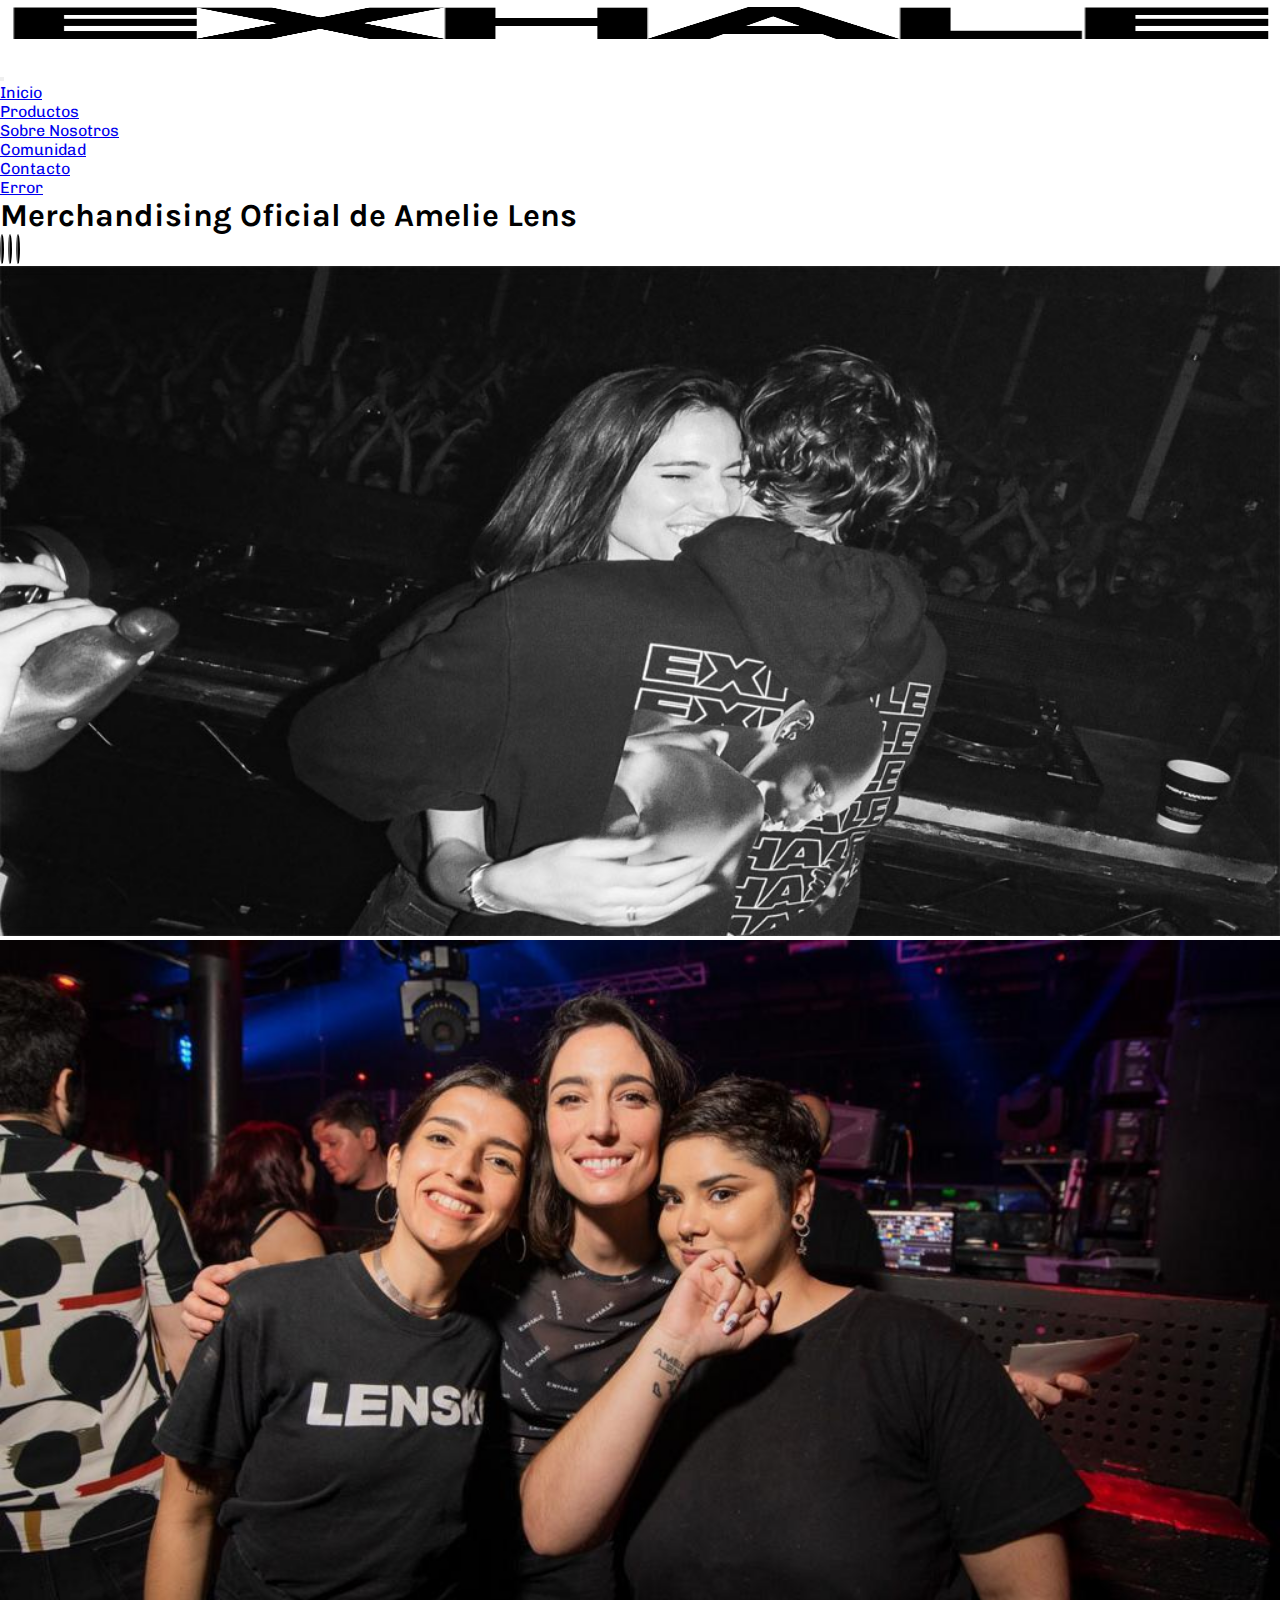
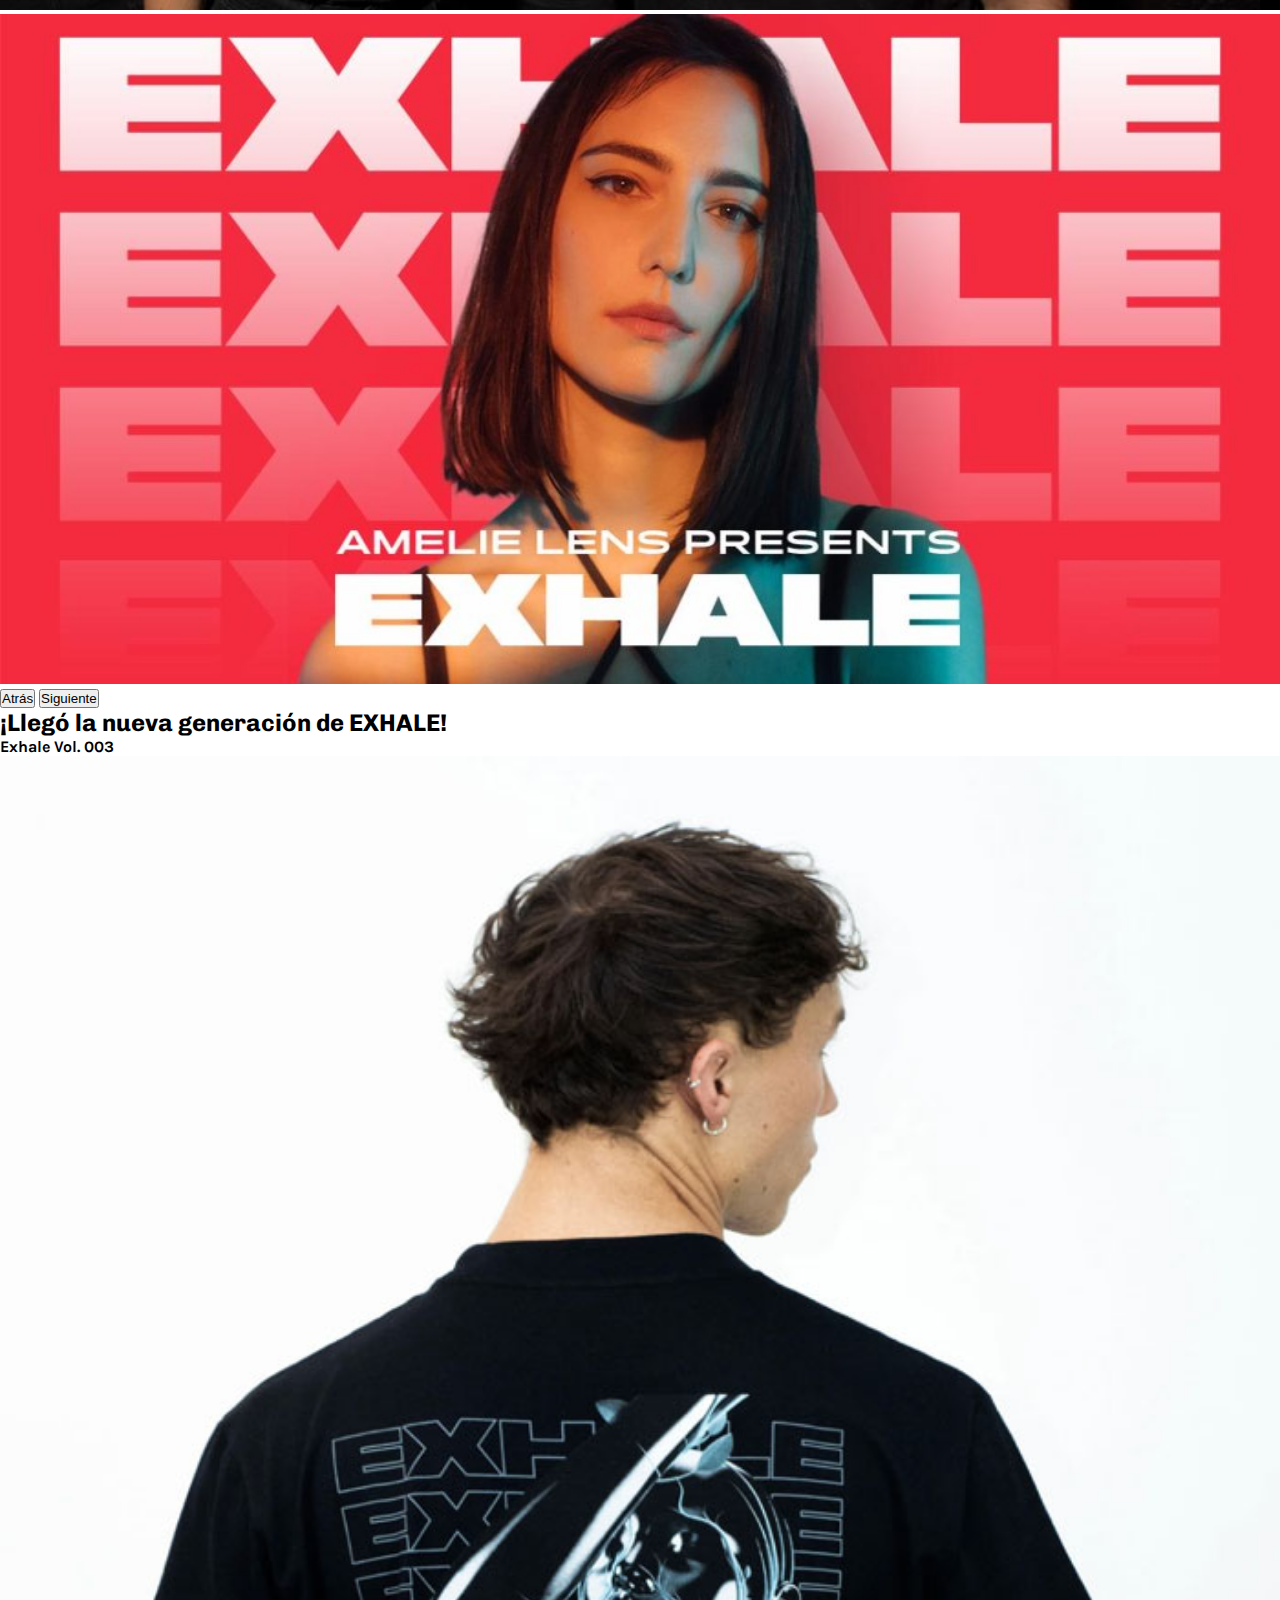
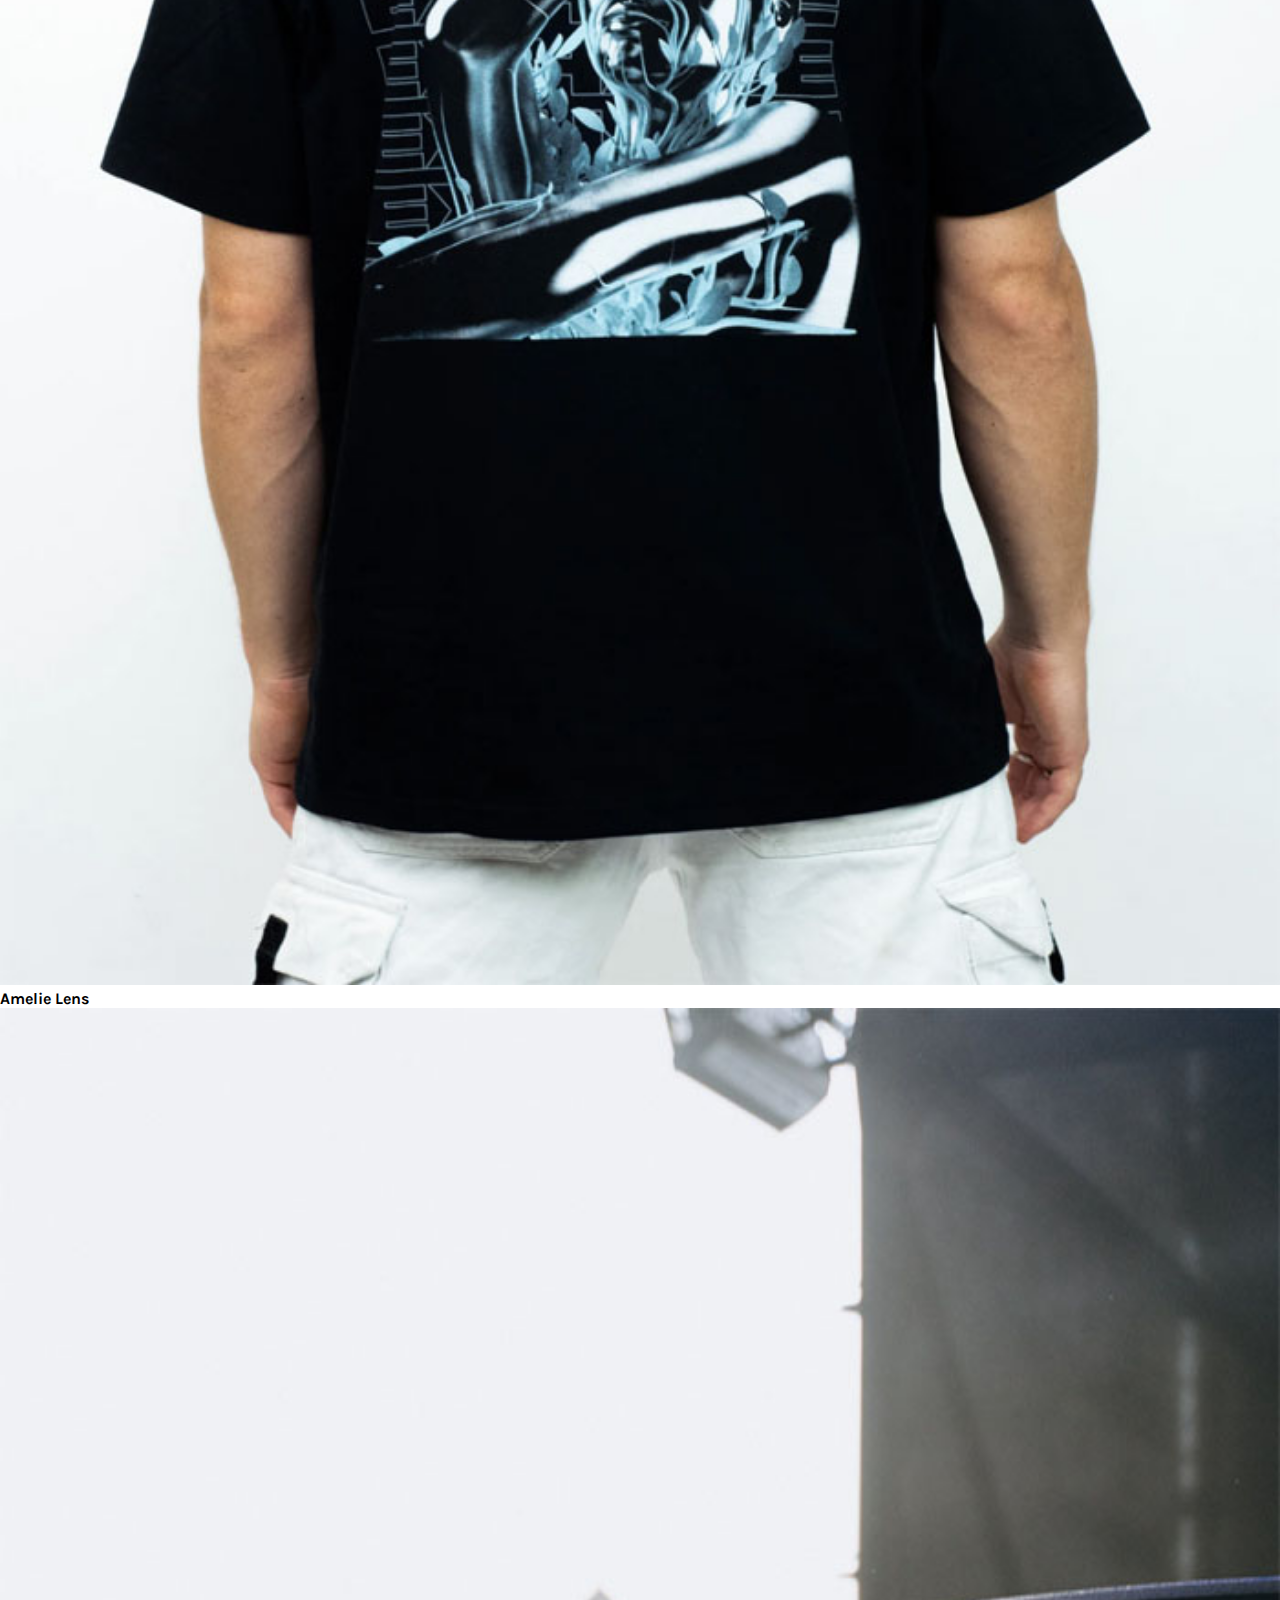
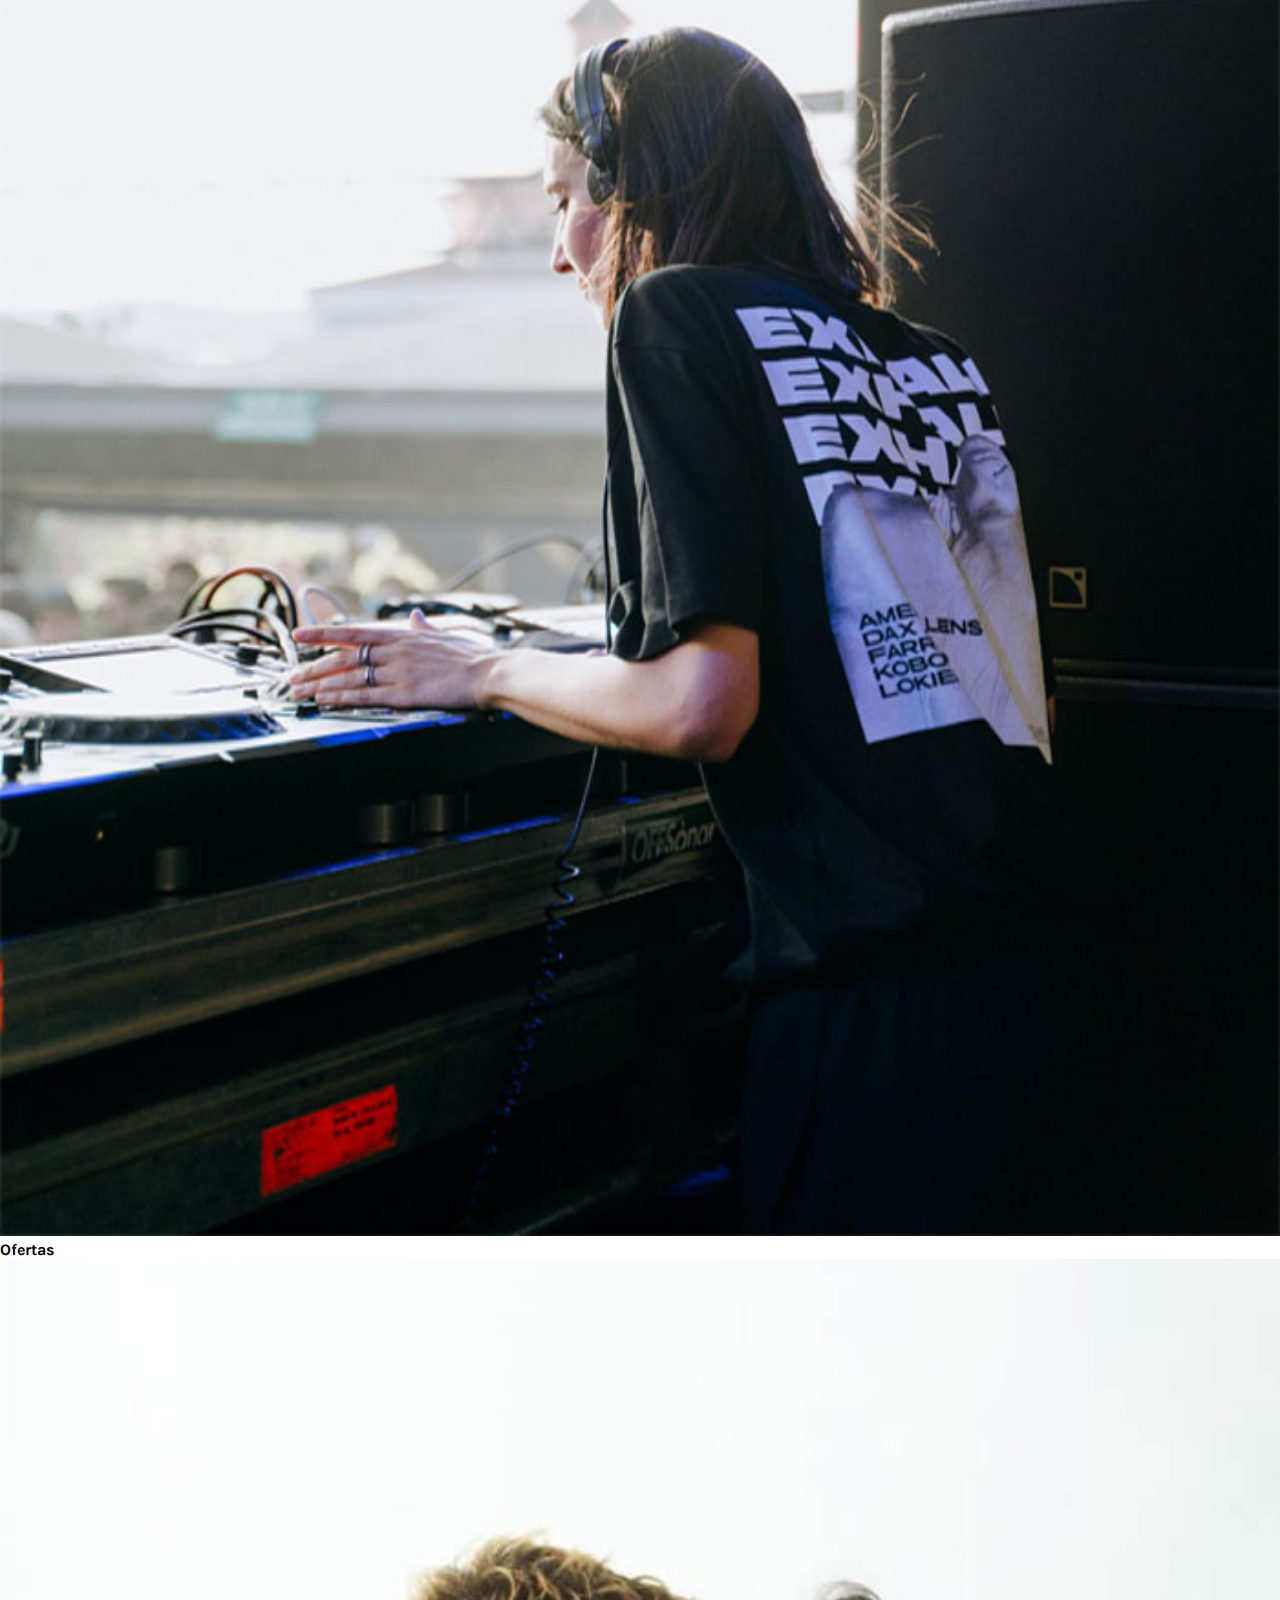
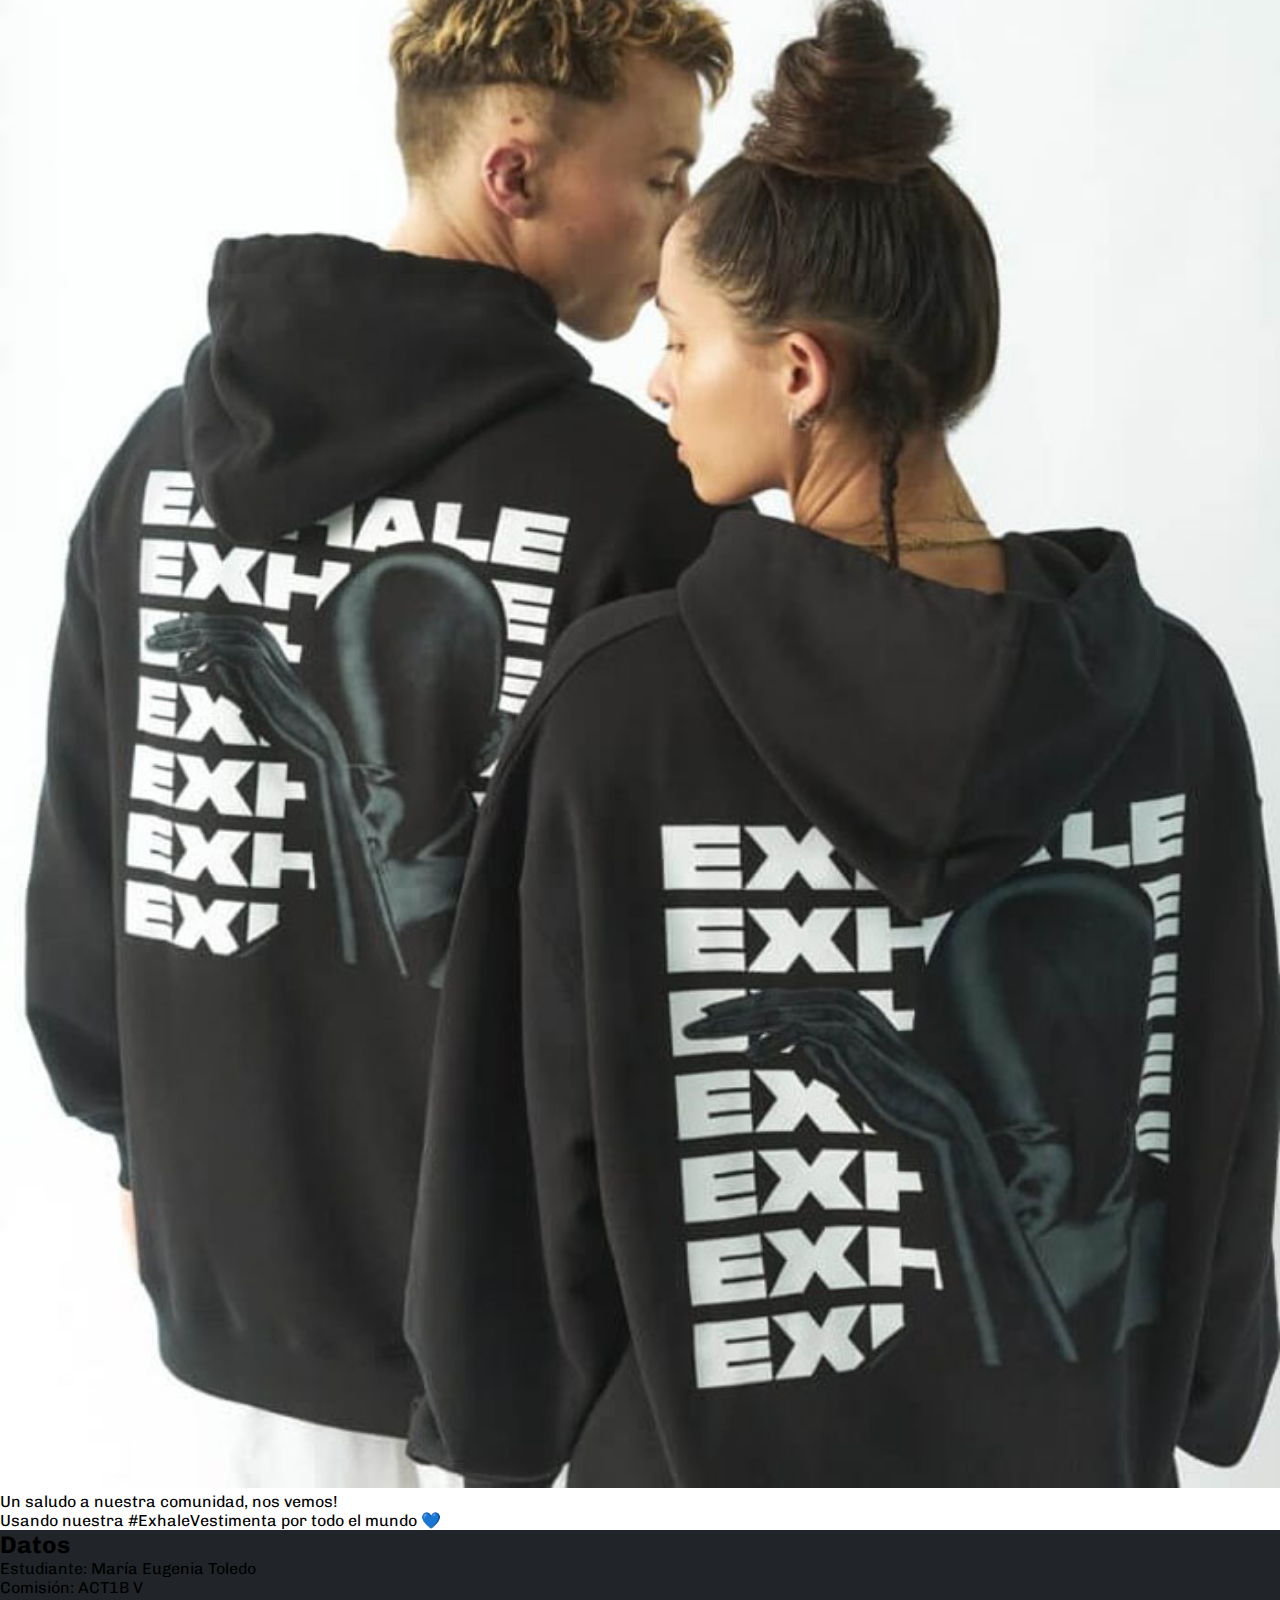
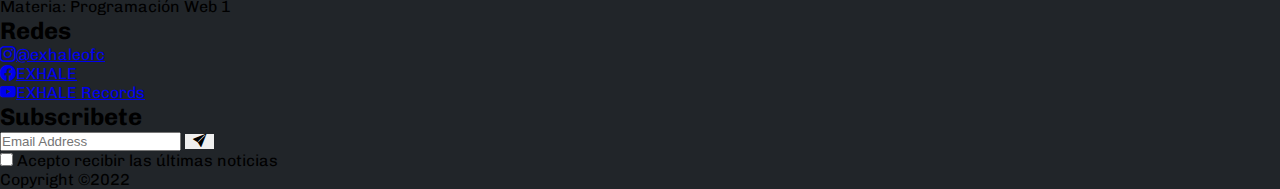
<file: index.html>
<!DOCTYPE html>
<html lang="es">
    <head>
    <meta charset="UTF-8">
    <meta http-equiv="X-UA-Compatible" content="IE=edge">
    <meta name="viewport" content="width=device-width, initial-scale=1.0">
    
    <title>EXHALE</title>
    
    <link href="https://cdn.jsdelivr.net/npm/bootstrap@5.2.0-beta1/dist/css/bootstrap.min.css" rel="stylesheet" integrity="sha384-0evHe/X+R7YkIZDRvuzKMRqM+OrBnVFBL6DOitfPri4tjfHxaWutUpFmBp4vmVor" crossorigin="anonymous">
    <link rel="preconnect" href="https://fonts.googleapis.com">
    <link rel="preconnect" href="https://fonts.gstatic.com" crossorigin>
    <link href="https://fonts.googleapis.com/css2?family=Chivo&family=Karla:wght@700&family=Open+Sans:wght@300&display=swap" rel="stylesheet">
    
    <link href="imagenes/favicon.ico" rel="icon" type="image/x-icon">
    
    
    <link rel="stylesheet" href="https://cdn.jsdelivr.net/npm/bootstrap-icons@1.9.1/font/bootstrap-icons.css">
    <link rel="stylesheet" href="css/estilos.css" type="text/css">
    </head>
    <body>
        
        <nav class="navbar navbar-expand-lg bg-light sticky-top shadow">
            <div class="container-fluid ">
              <a class="navbar-brand" href="#"><img src="imagenes/exhale.png" alt="logo" width="240" height="60"></a>
              <button class="navbar-toggler" type="button" data-bs-toggle="collapse" data-bs-target="#navbarNav" aria-controls="navbarNav" aria-expanded="false" aria-label="Toggle navigation">
                <span class="navbar-toggler-icon "></span>
              </button>
              <div class="collapse navbar-collapse " id="navbarNav">
                <ul class="navbar-nav">
                  <li class="nav-item">
                    <a class="nav-link active" aria-current="page" href="index.html">Inicio</a>
                  </li>
                  <li class="nav-item">
                    <a class="nav-link " href="productos.html">Productos</a>
                  </li>
                  <li class="nav-item">
                    <a class="nav-link " href="sobrenosotros.html">Sobre Nosotros</a>
                  </li>
                  <li class="nav-item">
                    <a class="nav-link " href="comunidad.html">Comunidad</a>
                  </li>
                  <li class="nav-item">
                    <a class="nav-link " href="contacto.html">Contacto</a>
                  </li>
                  <li class="nav-item">
                    <a class="nav-link " href="error404.html">Error</a>
                  </li>
                  
                </ul>
              </div>
            </div>
          </nav>

    <header class="p-2 p-md-3 p-lg-5 bg-dark text-light">
        
      <div class="container">
        <h1 class="text-center p-3">Merchandising Oficial de Amelie Lens</h1>
        <div id="carouselExampleIndicators" class="carousel slide" data-bs-ride="true">
          <div class="carousel-indicators">
            <button type="button" data-bs-target="#carouselExampleIndicators" data-bs-slide-to="0" class="active" aria-current="true" aria-label="Slide 1"></button>
            <button type="button" data-bs-target="#carouselExampleIndicators" data-bs-slide-to="1" aria-label="Slide 2"></button>
            <button type="button" data-bs-target="#carouselExampleIndicators" data-bs-slide-to="2" aria-label="Slide 3"></button>
          </div>
          <div class="carousel-inner">
            <div class="carousel-item active">
              <img src="imagenes/buzo.jpg" class="d-block w-100" alt="buzo exhale" >
            </div>
            <div class="carousel-item ">
              <img src="imagenes/portada.jpeg" class="d-block w-100" alt="exhale festival">
            </div>
            <div class="carousel-item ">
              <img src="imagenes/amelieradio.jpg" class="d-block w-100" alt="radio exhale">
            </div>
            
          </div>
          <button class="carousel-control-prev" type="button" data-bs-target="#carouselExampleIndicators" data-bs-slide="prev">
            <span class="carousel-control-prev-icon" aria-hidden="true"></span>
            <span class="visually-hidden">Atrás</span>
          </button>
          <button class="carousel-control-next" type="button" data-bs-target="#carouselExampleIndicators" data-bs-slide="next">
            <span class="carousel-control-next-icon" aria-hidden="true"></span>
            <span class="visually-hidden">Siguiente</span>
          </button>
        </div>

      </div>

    </header>

    <main>
      <div class="container py-3 py-md-5 d-flex justify-content-center">
        <h2 class="text-center p-3 bg-primary bg-gradient rounded text-light shadow-lg p-3 mb-5 rounded">¡Llegó la nueva generación de EXHALE!</h2>
      </div>
  
  
      <section class="container py-3 py-md-4">
        <div class="container text-center">
          <div class="row">
            <div class="col align-self-start col-12 col-md-6 col-lg-4">
              <h4 class="p-3">Exhale Vol. 003</h4><img src="imagenes/remera1.jpg" class="d-block w-100 shadow p-2 mb-4 bg-secondary bg-gradient rounded" alt="remera exhale">
            </div>
            <div class="col align-self-center col-12 col-md-6 col-lg-4">
              <h4 class="p-3">Amelie Lens</h4><img src="imagenes/amelie1.jpg" class="d-block w-100 shadow p-2 mb-4 bg-secondary bg-gradient rounded" alt="amelie lens">
            </div>
            <div class="col align-self-end col-12 col-md-6 col-lg-4">
              <h4 class="p-3">Ofertas</h4><img src="imagenes/buzo1.jpg" class="d-block w-100  shadow p-2 mb-4 bg-secondary bg-gradient rounded" alt="muestra buzo">
            </div>
          </div>
        </div>

        <div class="container py-3 py-md-4 ">
			<p class="text-center p-3 h3">Un saludo a nuestra comunidad, nos vemos!</p>
            <p class="text-center  h3">Usando nuestra #ExhaleVestimenta por todo el mundo 💙</p>
        </div>

        
      </section>
  
      
    </main>
    <footer class="container-fluid  bg-darktext-center  text-lg-start  mt-xl-5 pt-4 text-light">
		<div class="container p-4">
			<div class="row">
				<div class="col-lg-4 col-md-6 mb-4 mb-lg-0">
			  		<h2 class=" mb-4">Datos</h2>
			  		<ul class="lh-sm">
						<li class="text-light"><span class="fw-bold">Estudiante:</span> María Eugenia Toledo</li>
						<li class="text-light"><span class="fw-bold">Comisión:</span> ACT1B V</li>
						<li class="text-light"><span class="fw-bold">Materia:</span> Programación Web 1</li>
					</ul>
				</div>

				<div class="col-lg-4 col-md-6 mb-4">
			  		<h2 class="mb-4">Redes</h2>
			  		<ul  class="  alig-items-center">
						<li>
							<a href="https://www.instagram.com/exhaleofc" target="_blank" class="text-decoration-none text-light">
							<i class="bi bi-instagram me-2"></i>@exhaleofc</a>
						</li>

						<li >
							<a href="https://www.facebook.com/EXHALEbyamelielens" target="_blank" class="text-decoration-none text-light">
				  			<i class="bi bi-facebook me-2"></i>EXHALE</a>
						</li>
						<li>
							<a href="https://www.youtube.com/c/EXHALEofc" target="_blank" class="text-decoration-none text-light">
				  			<i class="bi bi-youtube me-2"></i>EXHALE Records</a>
						</li>
					</ul>

				</div>
				<div class="col-lg-4 col-md-6">
					<h2>Subscribete</h2>
					<form action="#" method="post">
						<div class="d-flex">
							<input type="email" class="form-control" placeholder="Email Address">
							<button type="submit" class="border-0 rounded-right btn btn-primary">
								<i class="bi bi-send-fill p-2"></i>
								
							</button> 
						</div>
						<div class="mt-2 check">
							<input class="form-check-input" type="checkbox" id="check" >
							<label class="form-check-label text-light d-inline-block " for="check">
								Acepto recibir las últimas noticias
							</label>
						</div>
					</form>
				</div>
		 	</div>
		</div>
		<div class="text-center p-3 border-top border-white">
		  <p class= "text-center text-light  p-1" >Copyright ©2022</p>
		</div>
  </footer>
    
<script src="https://cdn.jsdelivr.net/npm/bootstrap@5.2.0-beta1/dist/js/bootstrap.bundle.min.js" integrity="sha384pprn3073KE6tl6bjs2QrFaJGz5/SUsLqktiwsUTF55Jfv3qYSDhgCecCxMW52nD2" crossorigin="anonymous"></script>
</body>
</html>
</file>
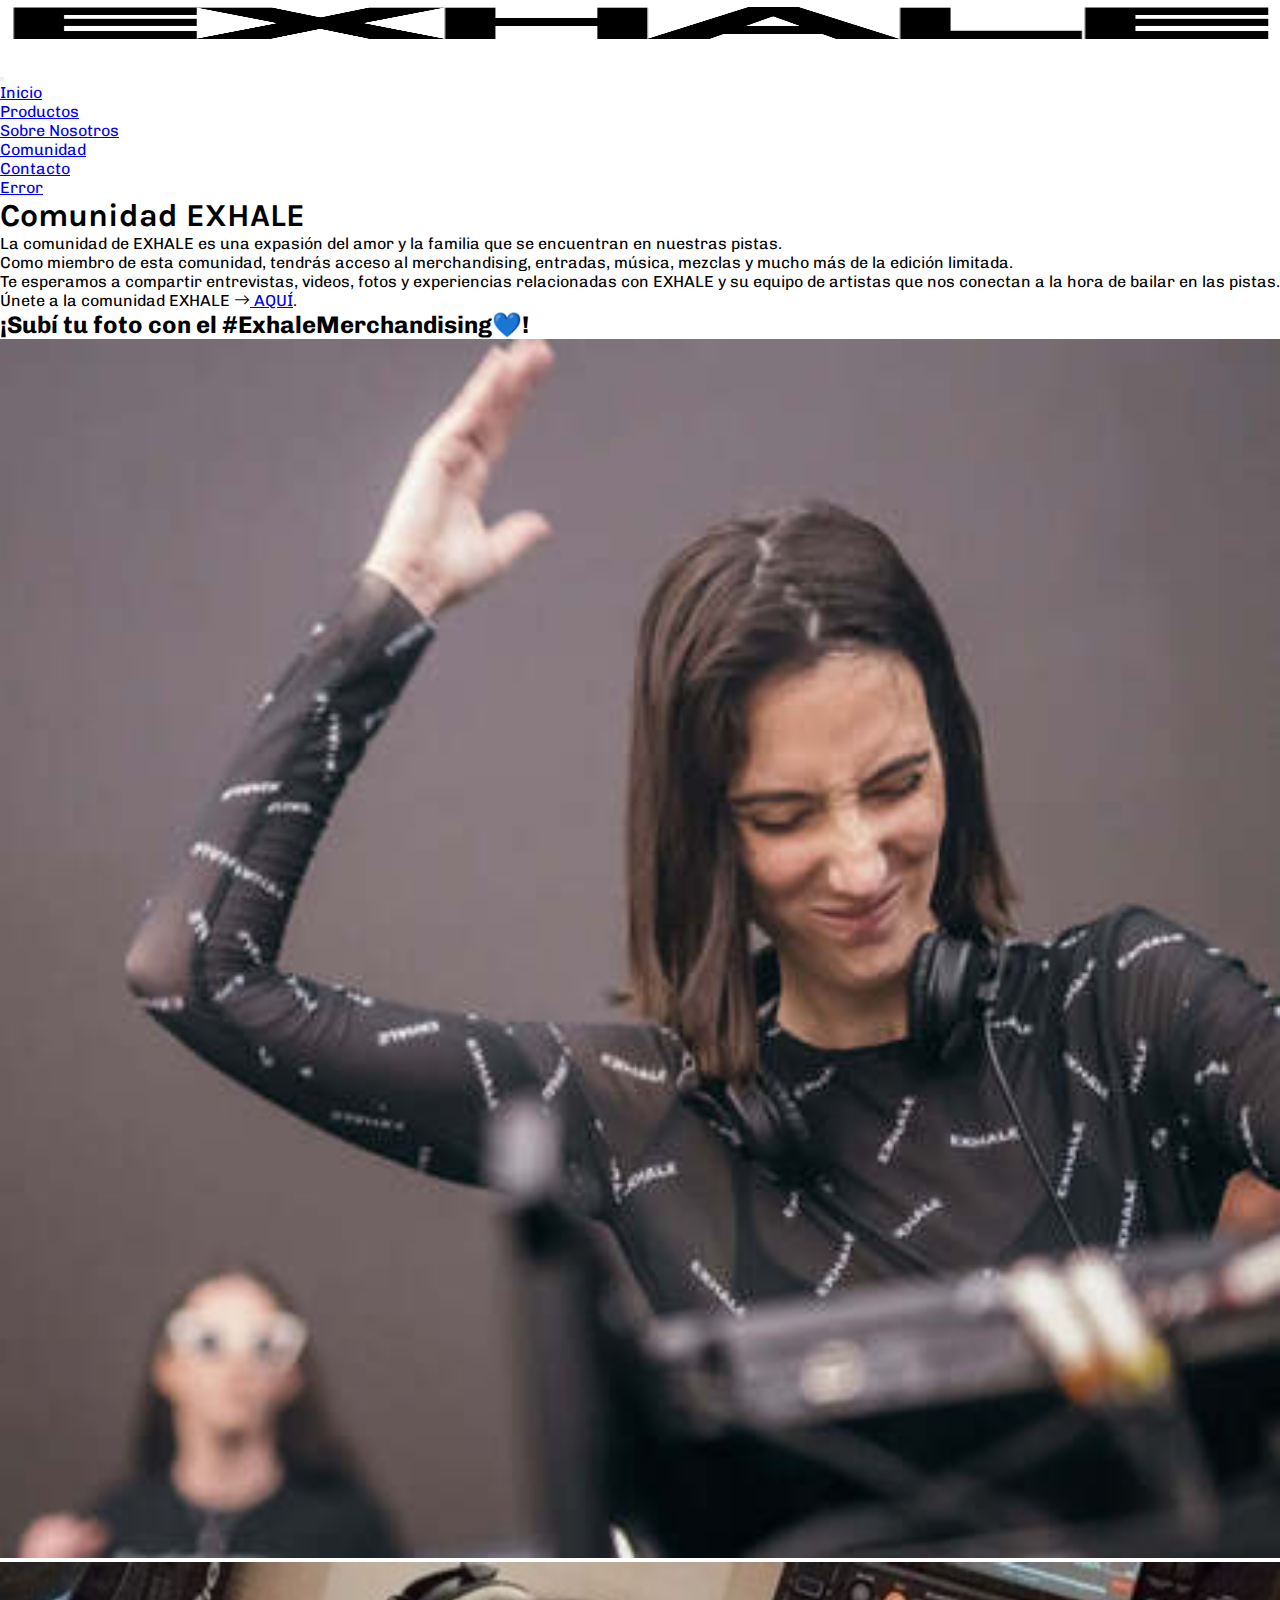
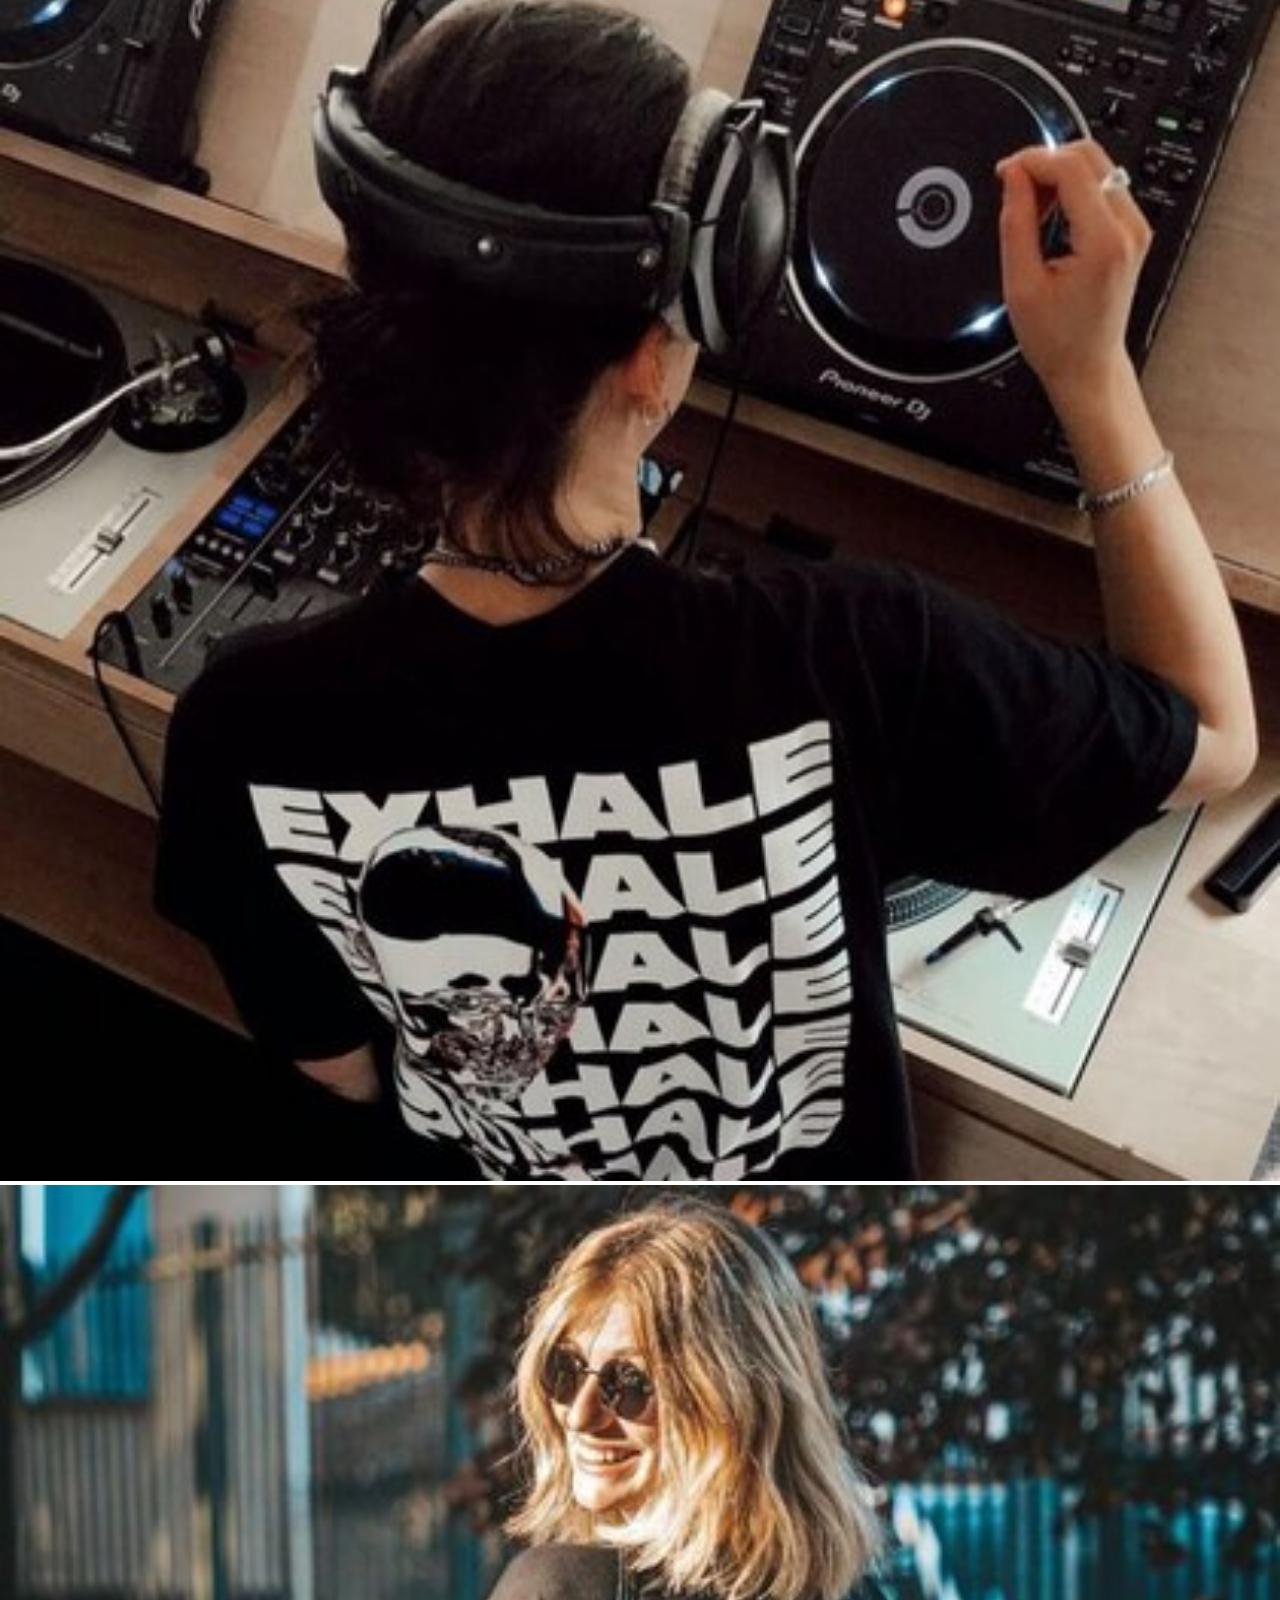
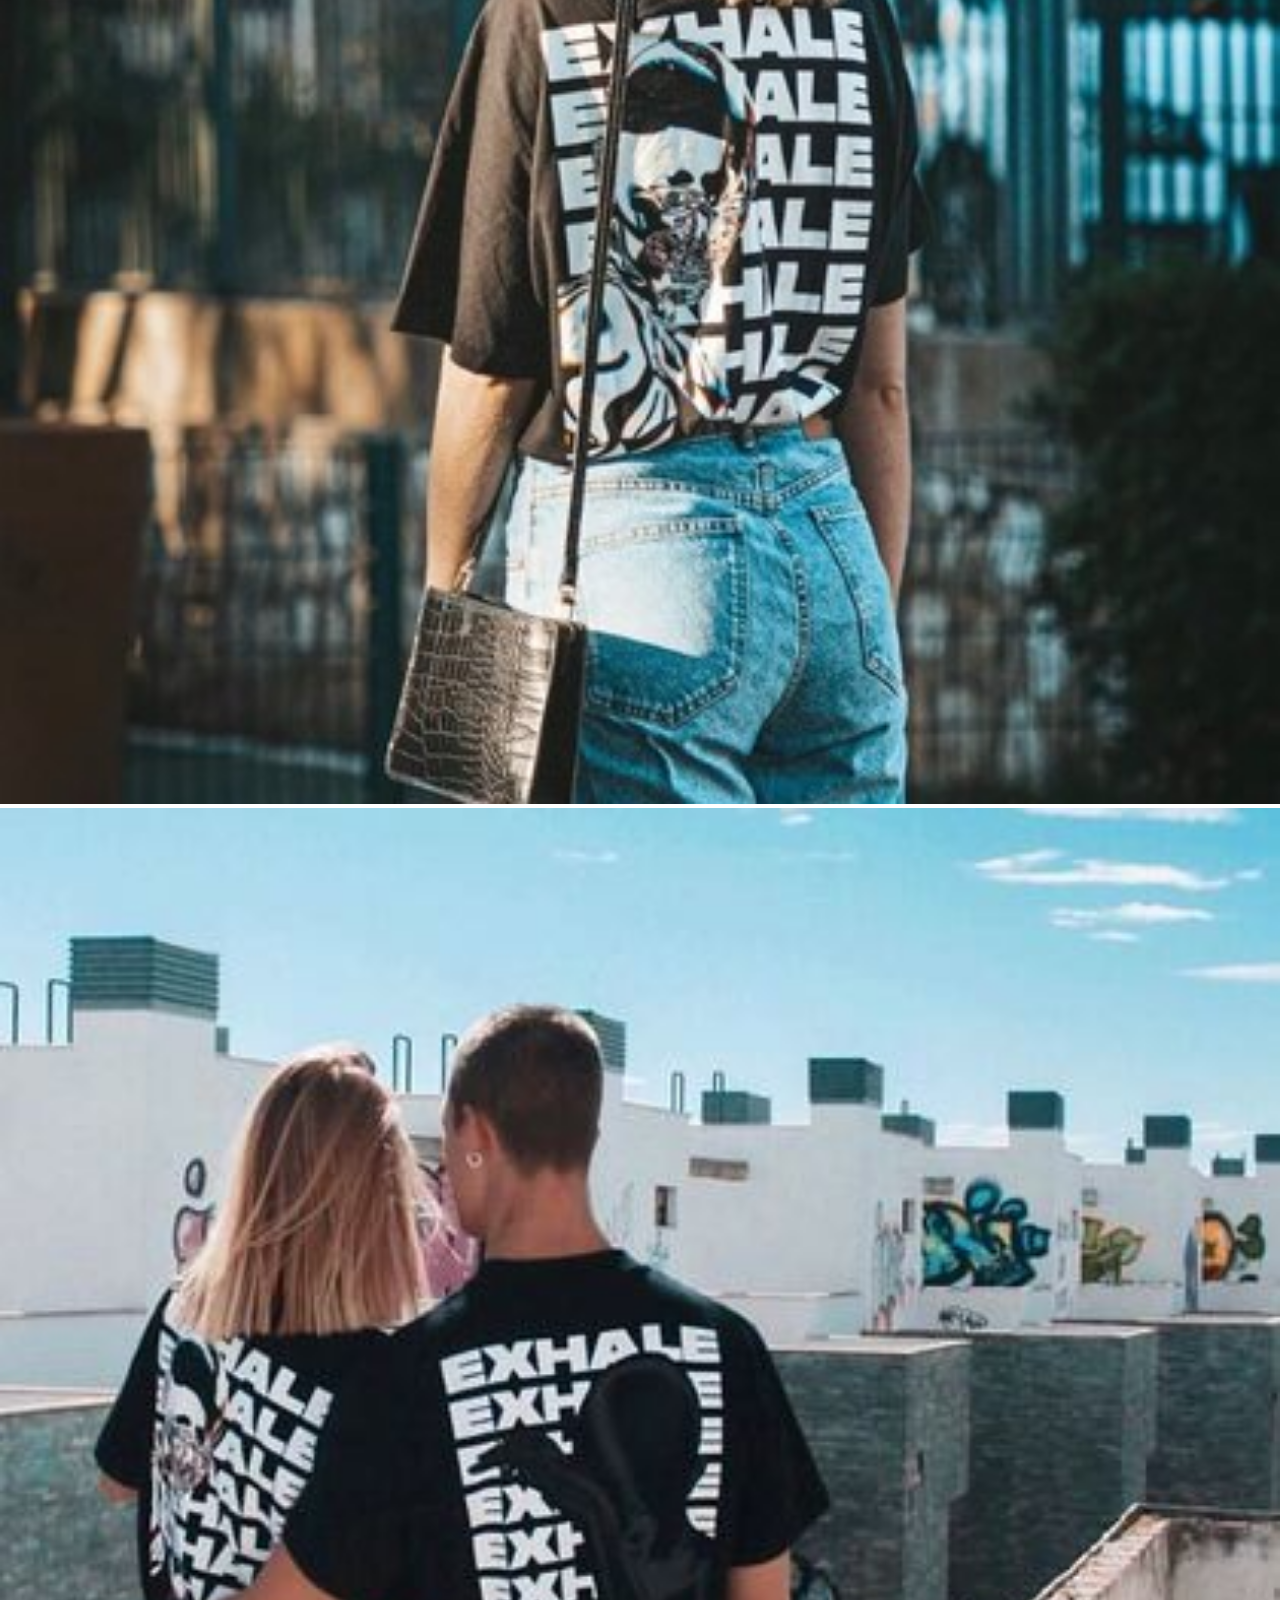
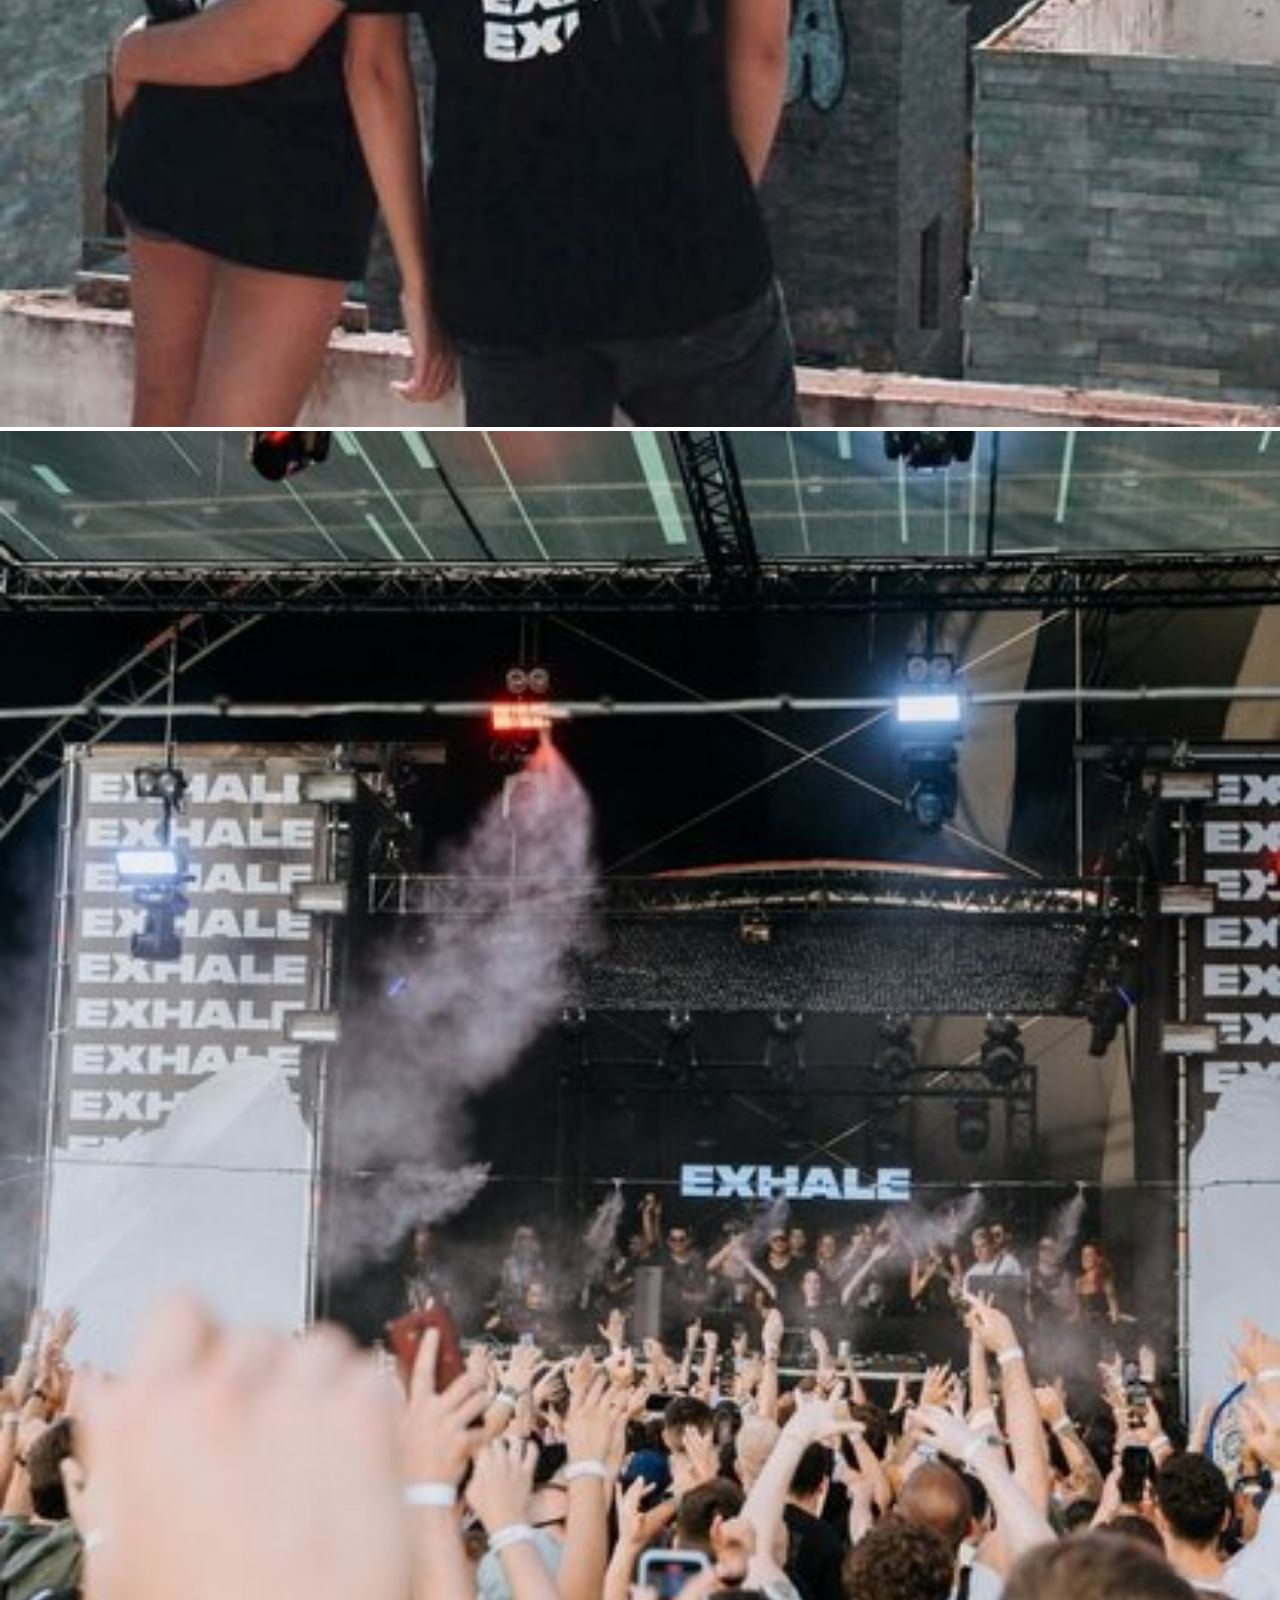
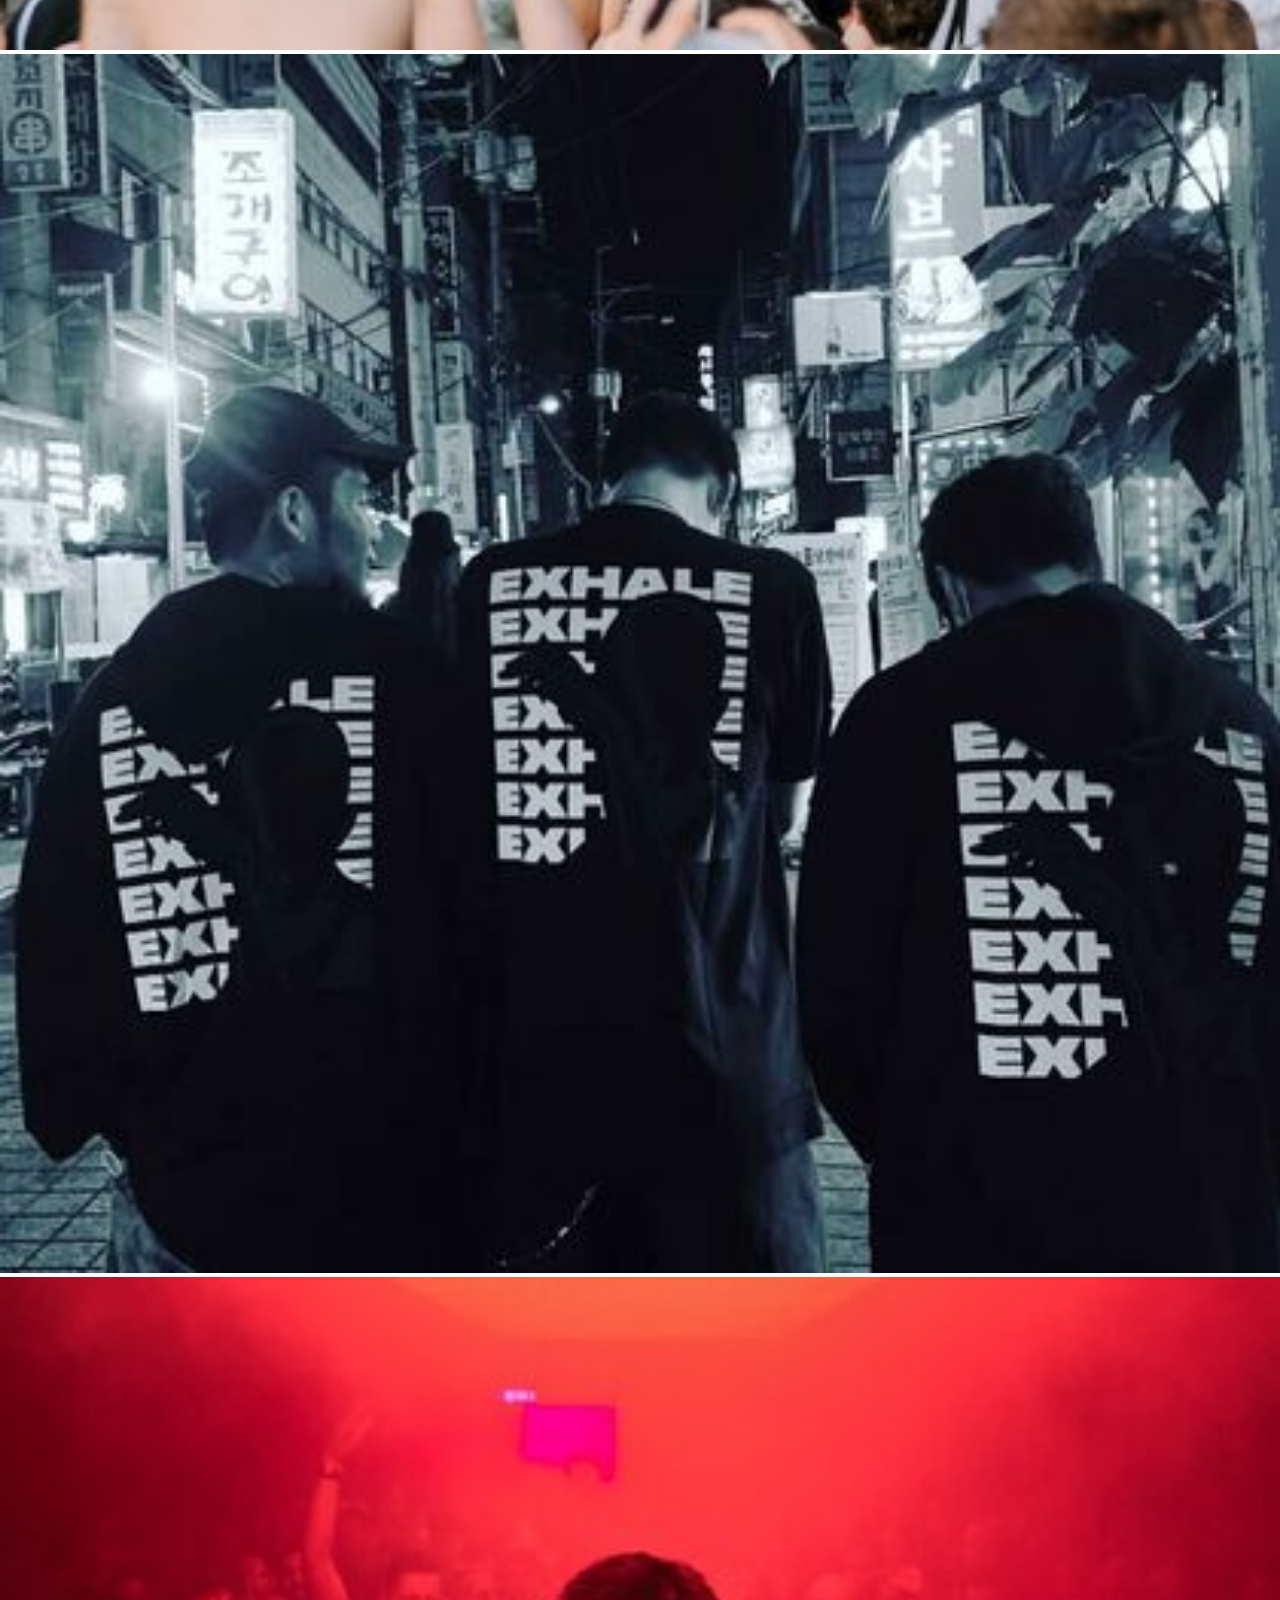
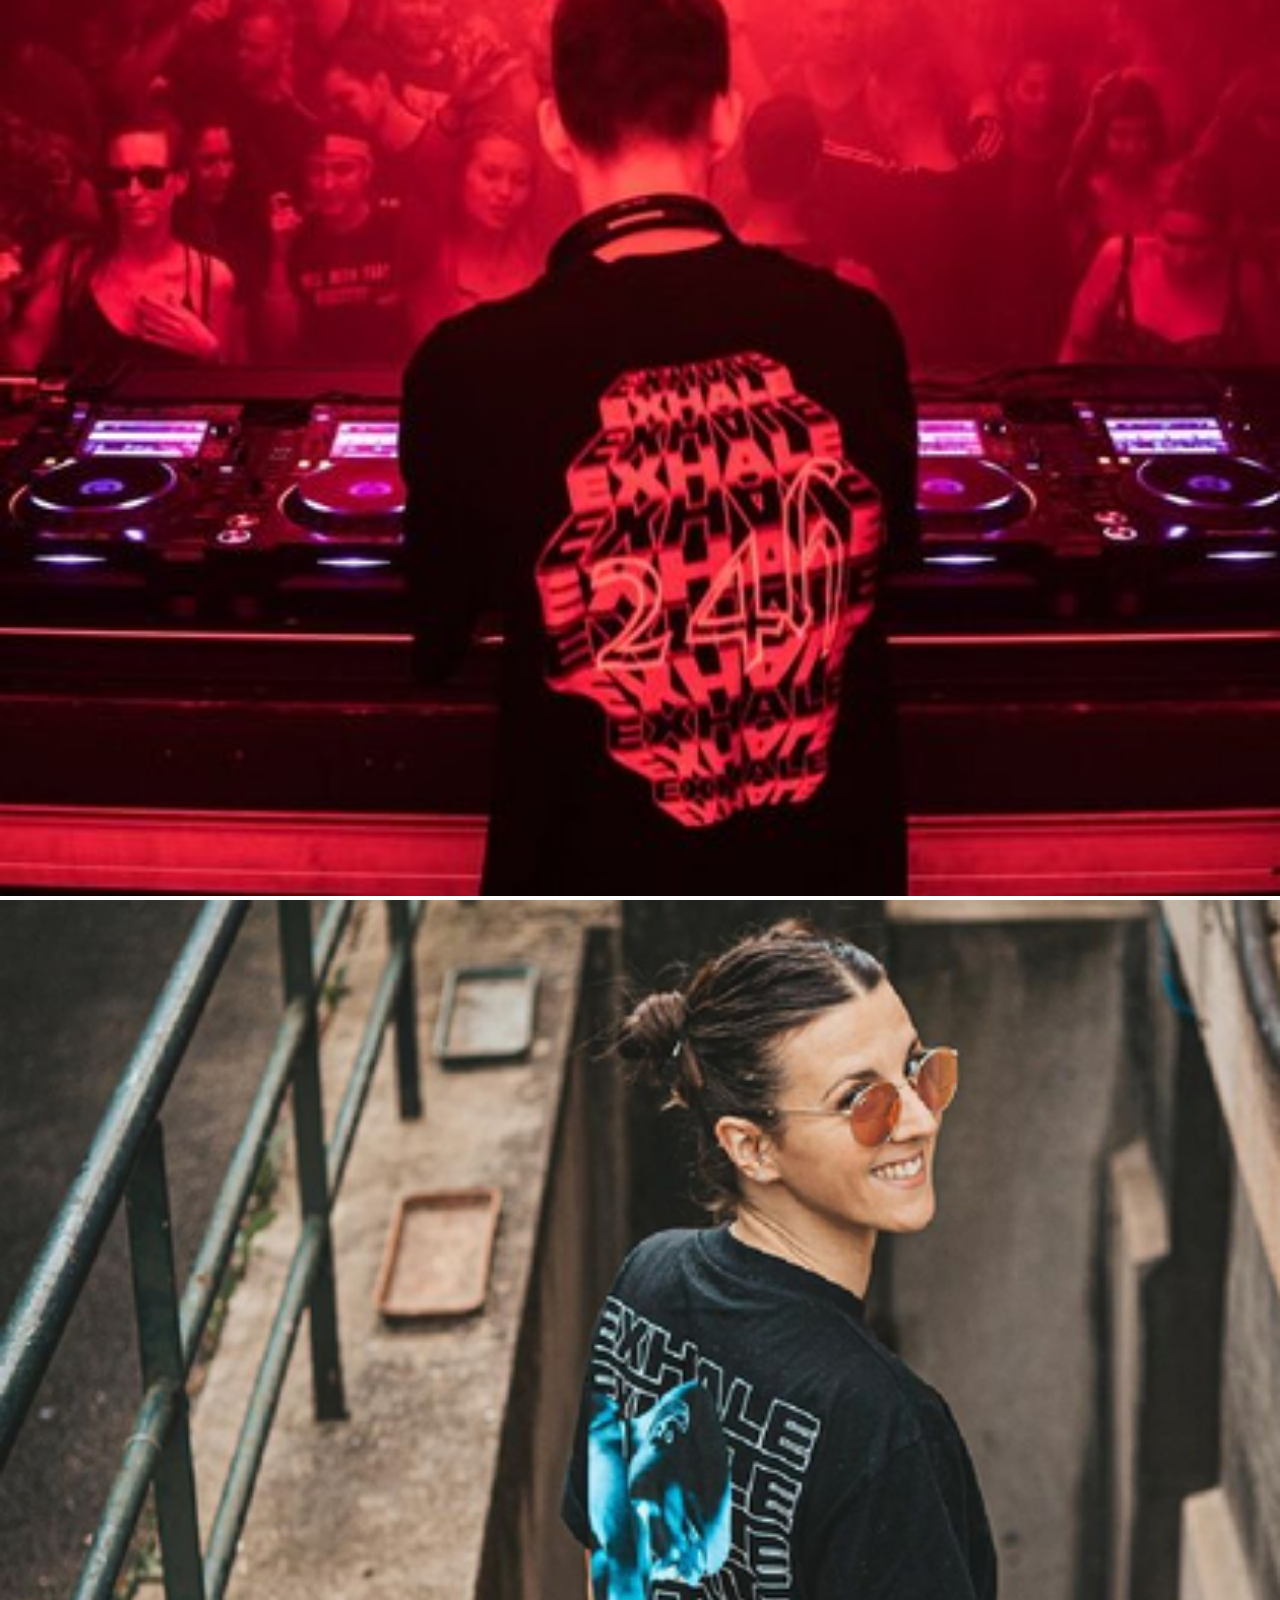
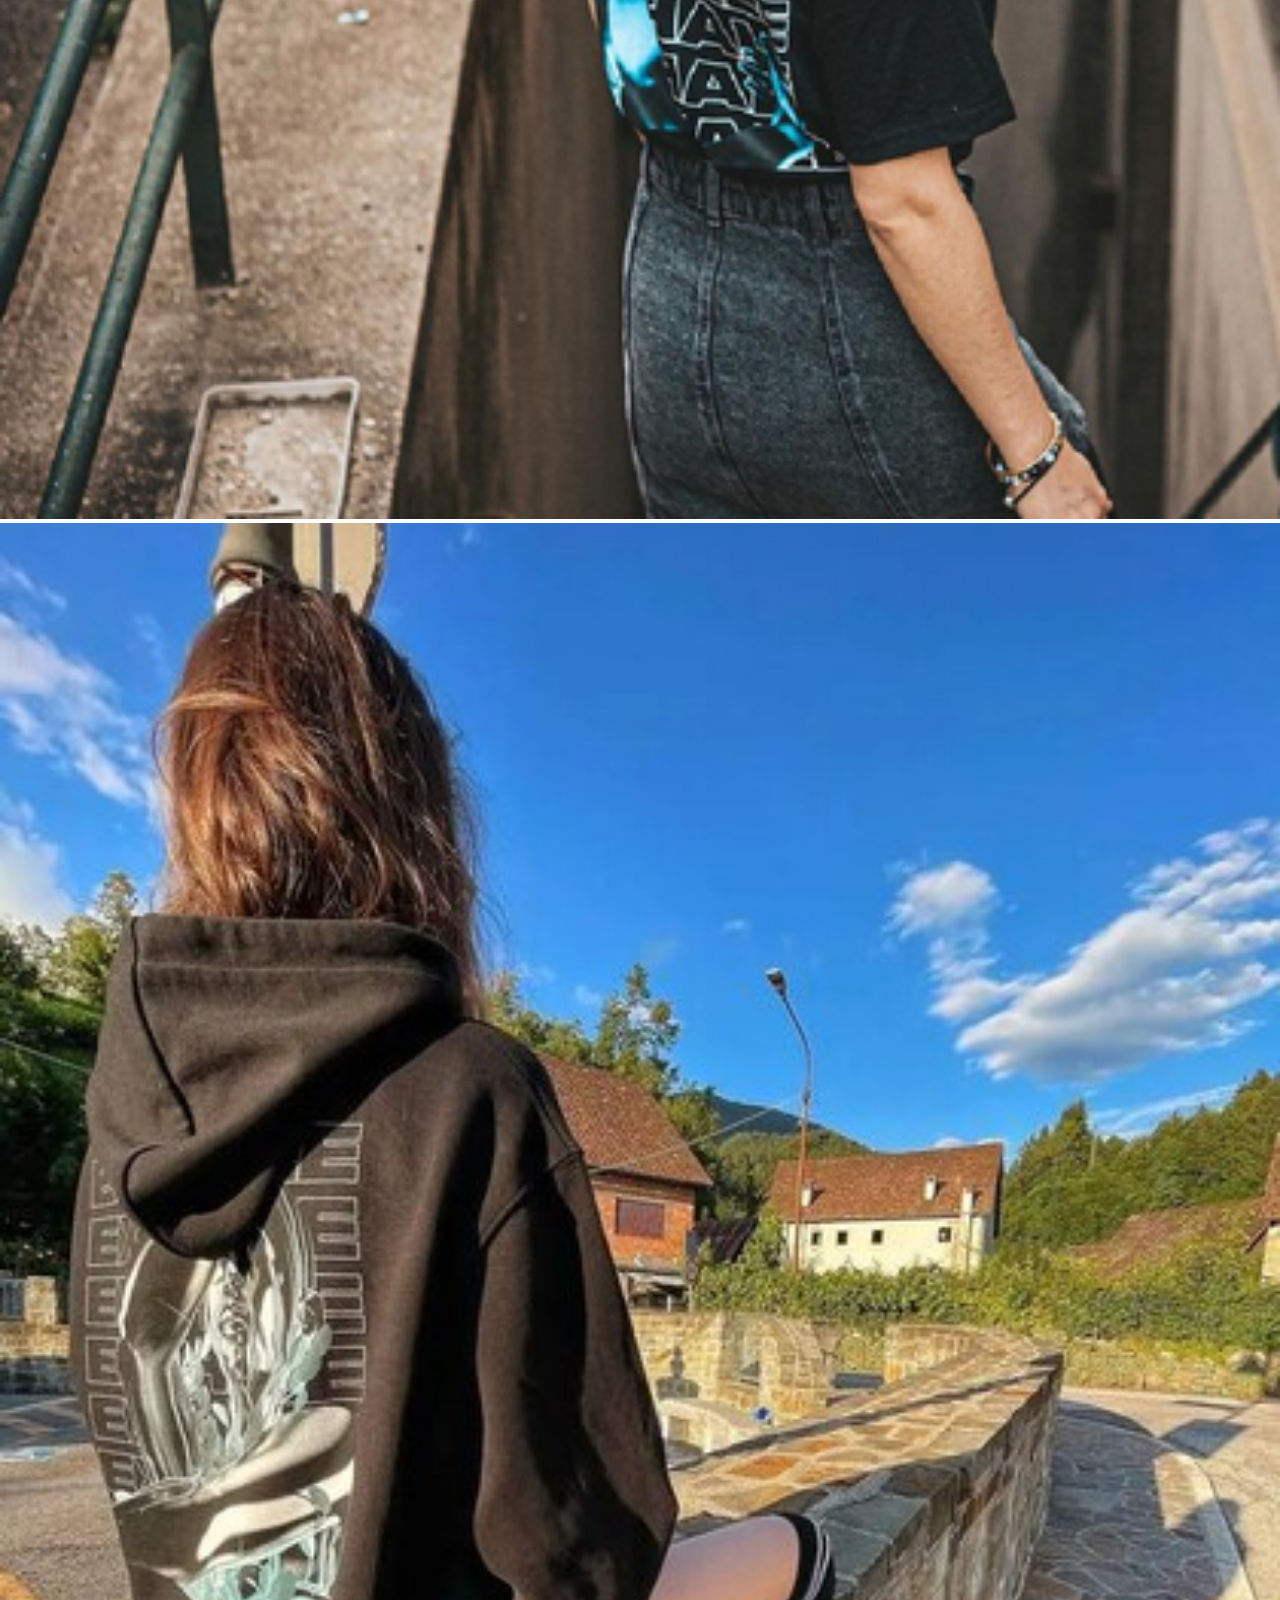
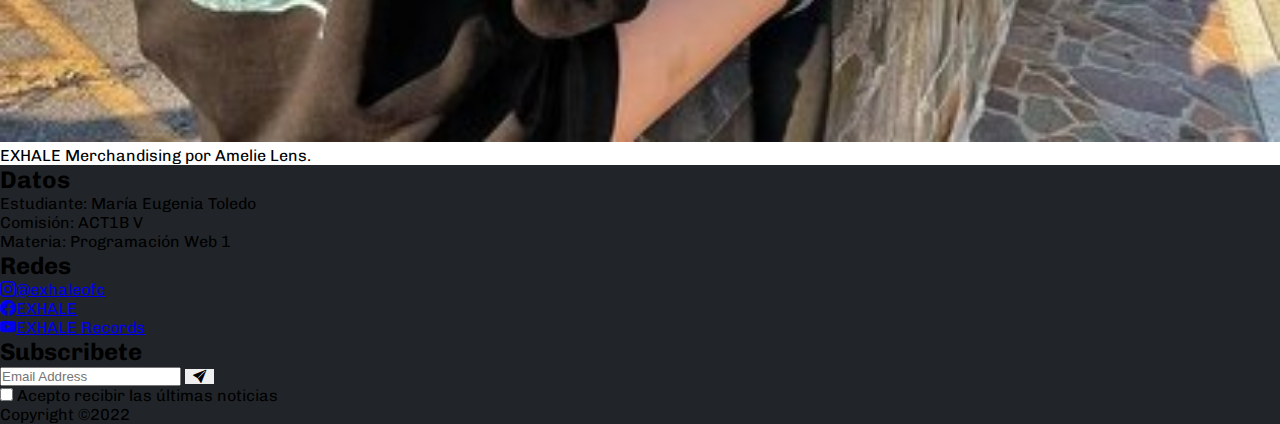
<file: comunidad.html>
<!DOCTYPE html>
<html lang="es">
    <head>
    <meta charset="UTF-8">
    <meta http-equiv="X-UA-Compatible" content="IE=edge">
    <meta name="viewport" content="width=device-width, initial-scale=1.0">
    <title>EXHALE</title>
    <link href="https://cdn.jsdelivr.net/npm/bootstrap@5.2.0-beta1/dist/css/bootstrap.min.css" rel="stylesheet" integrity="sha384-0evHe/X+R7YkIZDRvuzKMRqM+OrBnVFBL6DOitfPri4tjfHxaWutUpFmBp4vmVor" crossorigin="anonymous">
    <link rel="preconnect" href="https://fonts.googleapis.com">
    <link rel="preconnect" href="https://fonts.gstatic.com" crossorigin>
    <link href="https://fonts.googleapis.com/css2?family=Chivo&family=Karla:wght@700&family=Open+Sans:wght@300&display=swap" rel="stylesheet">
    <link rel="stylesheet" href="https://cdn.jsdelivr.net/npm/bootstrap-icons@1.9.1/font/bootstrap-icons.css">
    <link href="imagenes/favicon.ico" rel="icon" type="image/x-icon">
    <link rel="stylesheet" href="https://cdn.jsdelivr.net/npm/@fancyapps/ui@4.0/dist/fancybox.css">
    <link rel="stylesheet" href="css/estilos.css" type="text/css">
    </head>
    <body>
        
        <nav class="navbar navbar-expand-lg bg-light sticky-top shadow">
            <div class="container-fluid ">
              <a class="navbar-brand" href="#"><img src="imagenes/exhale.png" alt="logo" width="240" height="60"></a>
              <button class="navbar-toggler" type="button" data-bs-toggle="collapse" data-bs-target="#navbarNav" aria-controls="navbarNav" aria-expanded="false" aria-label="Toggle navigation">
                <span class="navbar-toggler-icon "></span>
              </button>
              <div class="collapse navbar-collapse " id="navbarNav">
                <ul class="navbar-nav">
                  <li class="nav-item">
                    <a class="nav-link "  href="index.html">Inicio</a>
                  </li>
                  <li class="nav-item">
                    <a class="nav-link "  href="productos.html">Productos</a>
                  </li>
                  <li class="nav-item">
                    <a class="nav-link " href="sobrenosotros.html">Sobre Nosotros</a>
                  </li>
                  <li class="nav-item">
                    <a class="nav-link active  " aria-current="page" href="comunidad.html">Comunidad</a>
                  </li>
                  <li class="nav-item">
                    <a class="nav-link " href="contacto.html">Contacto</a>
                  </li>
                  <li class="nav-item">
                    <a class="nav-link " href="error404.html">Error</a>
                  </li>
                  
                </ul>
              </div>
            </div>
          </nav>

    <header class="p-2 p-md-3 p-lg-5 bg-dark text-light">
        
      <div class="container">
        <h1 class="text-center p-3">Comunidad EXHALE</h1>
        

      </div>

    </header>
	<main class="container">
		
	
   
     <div class=" comunidad col-md-12 py-3 py-md-5 d-flex justify-content-center">
      <ul class=" text-dark mb-5">
        <li>La comunidad de <span class="fw-bold">EXHALE</span> es una expasión del amor y la familia que se encuentran en nuestras pistas.</li>
        <li>Como miembro de esta comunidad, tendrás acceso al merchandising, entradas, música, mezclas y mucho más de la edición limitada. </li>
        <li>Te esperamos a compartir entrevistas, videos, fotos y experiencias relacionadas con EXHALE y su equipo de artistas que nos conectan a la hora de bailar en las pistas.</li>
        <li>Únete a la comunidad EXHALE <i class="bi bi-arrow-right"></i><span class="fw-bold"><a href="https://www.facebook.com/groups/exhalecommunity" target="_blank" class=" text-dark"> AQUÍ</a></span>.</li>
      </ul>
        
       </div>
       
		   <section>
				<h2 class="text-center p-2 ">¡Subí tu foto con el #ExhaleMerchandising💙! </h2>
				<div class="row">
					<div class=" mt-3 col-md-6 col-sm-12 col-lg-4">
						 <a data-fancybox="album1" href="imagenes/comunidad1.jpg"><img src="imagenes/comunidad1-min.jpg" alt="comunidad exhale"></a>
					</div>
					<div class="mt-3 col-md-6 col-sm-12 col-lg-4">
						<a data-fancybox="album1" href="imagenes/comunidad2.jpg"><img src="imagenes/comunidad2-min.jpg" alt="comunidad exhale"></a>
					</div>
					<div class="mt-3 col-md-6 col-sm-12 col-lg-4">
						<a data-fancybox="album1" href="imagenes/comunidad3.jpg"><img src="imagenes/comunidad3-min.jpg" alt="comunidad exhale"></a>
					</div>
          <div class="mt-3 col-md-6 col-sm-12 col-lg-4">
						<a data-fancybox="album1" href="imagenes/comunidad4.jpg"><img src="imagenes/comunidad4-min.jpg" alt="comunidad exhale"></a>
					</div>
          <div class="mt-3 col-md-6 col-sm-12 col-lg-4">
						<a data-fancybox="album1" href="imagenes/comunidad5.jpg"><img src="imagenes/comunidad5-min.jpg" alt="comunidad exhale"></a>
					</div>
          <div class=" mt-3 col-md-6 col-sm-12 col-lg-4">
						<a data-fancybox="album1" href="imagenes/comunidad6.jpg"><img src="imagenes/comunidad6-min.jpg" alt="comunidad exhale"></a>
					</div>
          <div class="mt-3 col-md-6 col-sm-12 col-lg-4">
						<a data-fancybox="album1" href="imagenes/comunidad7.jpg"><img src="imagenes/comunidad7-min.jpg" alt="comunidad exhale" ></a>
					</div>
          <div class="mt-3 col-md-6 col-sm-12 col-lg-4">
						<a data-fancybox="album1" href="imagenes/comunidad8.jpg"><img src="imagenes/comunidad8-min.jpg" alt="comunidad exhale" ></a>
					</div>
          <div class="mt-3 col-md-6 col-sm-12 col-lg-4">
						<a data-fancybox="album1" href="imagenes/comunidad9.jpg"><img src="imagenes/comunidad9-min.jpg" alt="comunidad exhale"></a>
					</div>
				</div>

              <div class="container py-3 py-md-4 ">
                <p class="text-center p-3 h3">EXHALE Merchandising por Amelie Lens.</p>
              </div>
		   </section>
       </main>



       <footer class="container-fluid  bg-darktext-center  text-lg-start  mt-xl-5 pt-4 text-light">
        <div class="container p-4">
          <div class="row">
            <div class="col-lg-4 col-md-6 mb-4 mb-lg-0">
                <h2 class=" mb-4">Datos</h2>
                <ul class="lh-sm">
                <li class="text-light"><span class="fw-bold">Estudiante:</span> María Eugenia Toledo</li>
                <li class="text-light"><span class="fw-bold">Comisión:</span> ACT1B V</li>
                <li class="text-light"><span class="fw-bold">Materia:</span> Programación Web 1</li>
              </ul>
            </div>
    
            <div class="col-lg-4 col-md-6 mb-4">
                <h2 class="mb-4">Redes</h2>
                <ul  class="  alig-items-center">
                <li>
                  <a href="https://www.instagram.com/exhaleofc" target="_blank" class="text-decoration-none text-light">
                  <i class="bi bi-instagram me-2"></i>@exhaleofc</a>
                </li>
    
                <li >
                  <a href="https://www.facebook.com/EXHALEbyamelielens" target="_blank" class="text-decoration-none text-light">
                    <i class="bi bi-facebook me-2"></i>EXHALE</a>
                </li>
                <li>
                  <a href="https://www.youtube.com/c/EXHALEofc" target="_blank" class="text-decoration-none text-light">
                    <i class="bi bi-youtube me-2"></i>EXHALE Records</a>
                </li>
              </ul>
    
            </div>
            <div class="col-lg-4 col-md-6">
              <h2>Subscribete</h2>
              <form action="#" method="post">
                <div class="d-flex">
                  <input type="email" class="form-control" placeholder="Email Address">
                  <button type="submit" class="border-0 rounded-right btn btn-primary">
                    <i class="bi bi-send-fill p-2"></i>
                    
                  </button> 
                </div>
                <div class="mt-2 check">
                  <input class="form-check-input" type="checkbox" id="check" >
                  <label class="form-check-label text-light d-inline-block " for="check">
                    Acepto recibir las últimas noticias
                  </label>
                </div>
              </form>
            </div>
           </div>
        </div>
        <div class="text-center p-3 border-top border-white">
          <p class= "text-center text-light  p-1" >Copyright ©2022</p>
        </div>
      </footer>
  

        <script src="https://cdn.jsdelivr.net/npm/@fancyapps/ui@4.0/dist/fancybox.umd.js"></script>
        <script src="https://cdn.jsdelivr.net/npm/bootstrap@5.2.0-beta1/dist/js/bootstrap.bundle.min.js" integrity="sha384-pprn3073KE6tl6bjs2QrFaJGz5/SUsLqktiwsUTF55Jfv3qYSDhgCecCxMW52nD2" crossorigin="anonymous"></script>
    </body>

    </html>
</file>
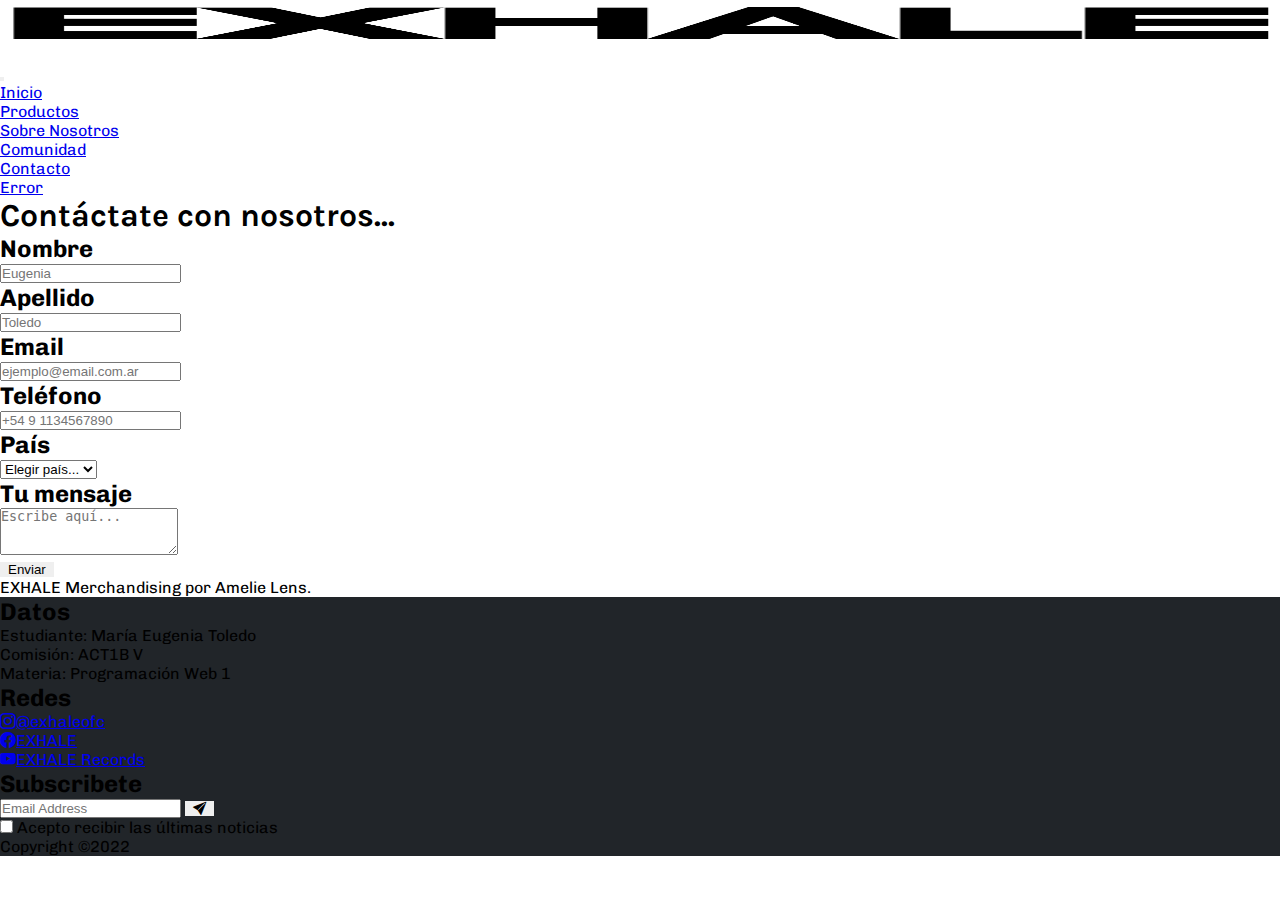
<file: contacto.html>
<!DOCTYPE html>
<html lang="es">
    <head>
    <meta charset="UTF-8">
    <meta http-equiv="X-UA-Compatible" content="IE=edge">
    <meta name="viewport" content="width=device-width, initial-scale=1.0">
    <title>EXHALE</title>
    <link href="https://cdn.jsdelivr.net/npm/bootstrap@5.2.0-beta1/dist/css/bootstrap.min.css" rel="stylesheet" integrity="sha384-0evHe/X+R7YkIZDRvuzKMRqM+OrBnVFBL6DOitfPri4tjfHxaWutUpFmBp4vmVor" crossorigin="anonymous">
    <link rel="preconnect" href="https://fonts.googleapis.com">
    <link rel="preconnect" href="https://fonts.gstatic.com" crossorigin>
    <link href="https://fonts.googleapis.com/css2?family=Chivo&family=Karla:wght@700&family=Open+Sans:wght@300&display=swap" rel="stylesheet">
    <link rel="stylesheet" href="https://cdn.jsdelivr.net/npm/bootstrap-icons@1.9.1/font/bootstrap-icons.css">
    <link href="imagenes/favicon.ico" rel="icon" type="image/x-icon">
    <link rel="stylesheet" href="https://cdn.jsdelivr.net/npm/@fancyapps/ui@4.0/dist/fancybox.css">
    <link rel="stylesheet" href="css/estilos.css" type="text/css">
    </head>
    <body>
        
        <nav class="navbar navbar-expand-lg bg-light sticky-top shadow">
            <div class="container-fluid ">
              <a class="navbar-brand" href="#"><img src="imagenes/exhale.png" alt="logo" width="240" height="60"></a>
              <button class="navbar-toggler" type="button" data-bs-toggle="collapse" data-bs-target="#navbarNav" aria-controls="navbarNav" aria-expanded="false" aria-label="Toggle navigation">
                <span class="navbar-toggler-icon "></span>
              </button>
              <div class="collapse navbar-collapse " id="navbarNav">
                <ul class="navbar-nav">
                  <li class="nav-item">
                    <a class="nav-link "  href="index.html">Inicio</a>
                  </li>
                  <li class="nav-item">
                    <a class="nav-link "  href="productos.html">Productos</a>
                  </li>
                  <li class="nav-item">
                    <a class="nav-link " href="sobrenosotros.html">Sobre Nosotros</a>
                  </li>
                  <li class="nav-item">
                    <a class="nav-link  " aria-current="page" href="comunidad.html">Comunidad</a>
                  </li>
                  <li class="nav-item">
                    <a class="nav-link active " href="contacto.html">Contacto</a>
                  </li>
                  <li class="nav-item">
                    <a class="nav-link " href="error404.html">Error</a>
                  </li>
                  
                </ul>
              </div>
            </div>
          </nav>

    <header class="p-2 p-md-3 p-lg-5 bg-dark text-light">
        
      <div class="container">
        <h1 class="text-center p-3">Contáctate con nosotros... </h1>
        

      </div>

    </header>
	<main>
		<section class="container mt-5">
			<form class="  d-flex row g-3">
			<div class="col-md-6">
			  <label for="nombre" class="form-label"><h2>Nombre</h2></label>
			  <input type="nombre" class="form-control" placeholder="Eugenia">
			</div>
			<div class="col-md-6">
			  <label for="apellido" class="form-label"><h2>Apellido</h2></label>
			  <input type="apellido" class="form-control" placeholder="Toledo">
			</div>
			<div class="col-md-6">
				<label for="email" class="form-label"><h2>Email</h2></label>
				<input type="email" class="form-control" placeholder="ejemplo@email.com.ar">
			  </div>
			  <div class="col-md-6">
				<label for="telefono" class="form-label"><h2>Teléfono</h2></label>
				<input type="telefono" class="form-control" placeholder="+54 9 1134567890">
			  </div>
			<div class="col-md-4">
			  <label class="form-label"> <h2>País</h2> </label>
			  <select class="form-select">
				<option selected>Elegir país...</option>
				<option>Afganistán</option>
				<option >Alemania</option>
				<option >Argentina</option>
				<option >Bahamas</option>
				<option >Bélgica</option>
				<option >Bolivia</option>
				<option >Canadá</option>
				<option >Chile</option>
				<option >China</option>
				<option >Ecuador</option>
				<option >...</option>
			  </select>
			</div>
			<div class="mb-3">
				<label for="mensaje" class="form-label"><h2>Tu mensaje</h2></label>
				<textarea class="form-control" id="mensaje" rows="3" placeholder="Escribe aquí..."></textarea>
			  </div>
			<div class="col-12">
			  <button type="enviar" class="btn btn-primary">Enviar</button>
			</div>
      </form>
	  <div class="container py-3 py-md-4 ">
        <p class="text-center p-3 h3">EXHALE Merchandising por Amelie Lens.</p>
      </div>
		</section>
	</main>
   
    

	<footer class="container-fluid  bg-darktext-center  text-lg-start  mt-xl-5 pt-4 text-light">
		<div class="container p-4">
		  <div class="row">
			<div class="col-lg-4 col-md-6 mb-4 mb-lg-0">
				<h2 class=" mb-4">Datos</h2>
				<ul class="lh-sm">
				<li class="text-light"><span class="fw-bold">Estudiante:</span> María Eugenia Toledo</li>
				<li class="text-light"><span class="fw-bold">Comisión:</span> ACT1B V</li>
				<li class="text-light"><span class="fw-bold">Materia:</span> Programación Web 1</li>
			  </ul>
			</div>
	
			<div class="col-lg-4 col-md-6 mb-4">
				<h2 class="mb-4">Redes</h2>
				<ul  class="  alig-items-center">
				<li>
				  <a href="https://www.instagram.com/exhaleofc" target="_blank" class="text-decoration-none text-light">
				  <i class="bi bi-instagram me-2"></i>@exhaleofc</a>
				</li>
	
				<li >
				  <a href="https://www.facebook.com/EXHALEbyamelielens" target="_blank" class="text-decoration-none text-light">
					<i class="bi bi-facebook me-2"></i>EXHALE</a>
				</li>
				<li>
				  <a href="https://www.youtube.com/c/EXHALEofc" target="_blank" class="text-decoration-none text-light">
					<i class="bi bi-youtube me-2"></i>EXHALE Records</a>
				</li>
			  </ul>
	
			</div>
			<div class="col-lg-4 col-md-6">
			  <h2>Subscribete</h2>
			  <form action="#" method="post">
				<div class="d-flex">
				  <input type="email" class="form-control" placeholder="Email Address">
				  <button type="submit" class="border-0 rounded-right btn btn-primary">
					<i class="bi bi-send-fill p-2"></i>
					
				  </button> 
				</div>
				<div class="mt-2 check">
				  <input class="form-check-input" type="checkbox" id="check" >
				  <label class="form-check-label text-light d-inline-block " for="check">
					Acepto recibir las últimas noticias
				  </label>
				</div>
			  </form>
			</div>
		   </div>
		</div>
		<div class="text-center p-3 border-top border-white">
		  <p class= "text-center text-light  p-1" >Copyright ©2022</p>
		</div>
	  </footer>
  

        <script src="https://cdn.jsdelivr.net/npm/@fancyapps/ui@4.0/dist/fancybox.umd.js"></script>
        <script src="https://cdn.jsdelivr.net/npm/bootstrap@5.2.0-beta1/dist/js/bootstrap.bundle.min.js" integrity="sha384-pprn3073KE6tl6bjs2QrFaJGz5/SUsLqktiwsUTF55Jfv3qYSDhgCecCxMW52nD2" crossorigin="anonymous"></script>
    </body>

    </html>
</file>
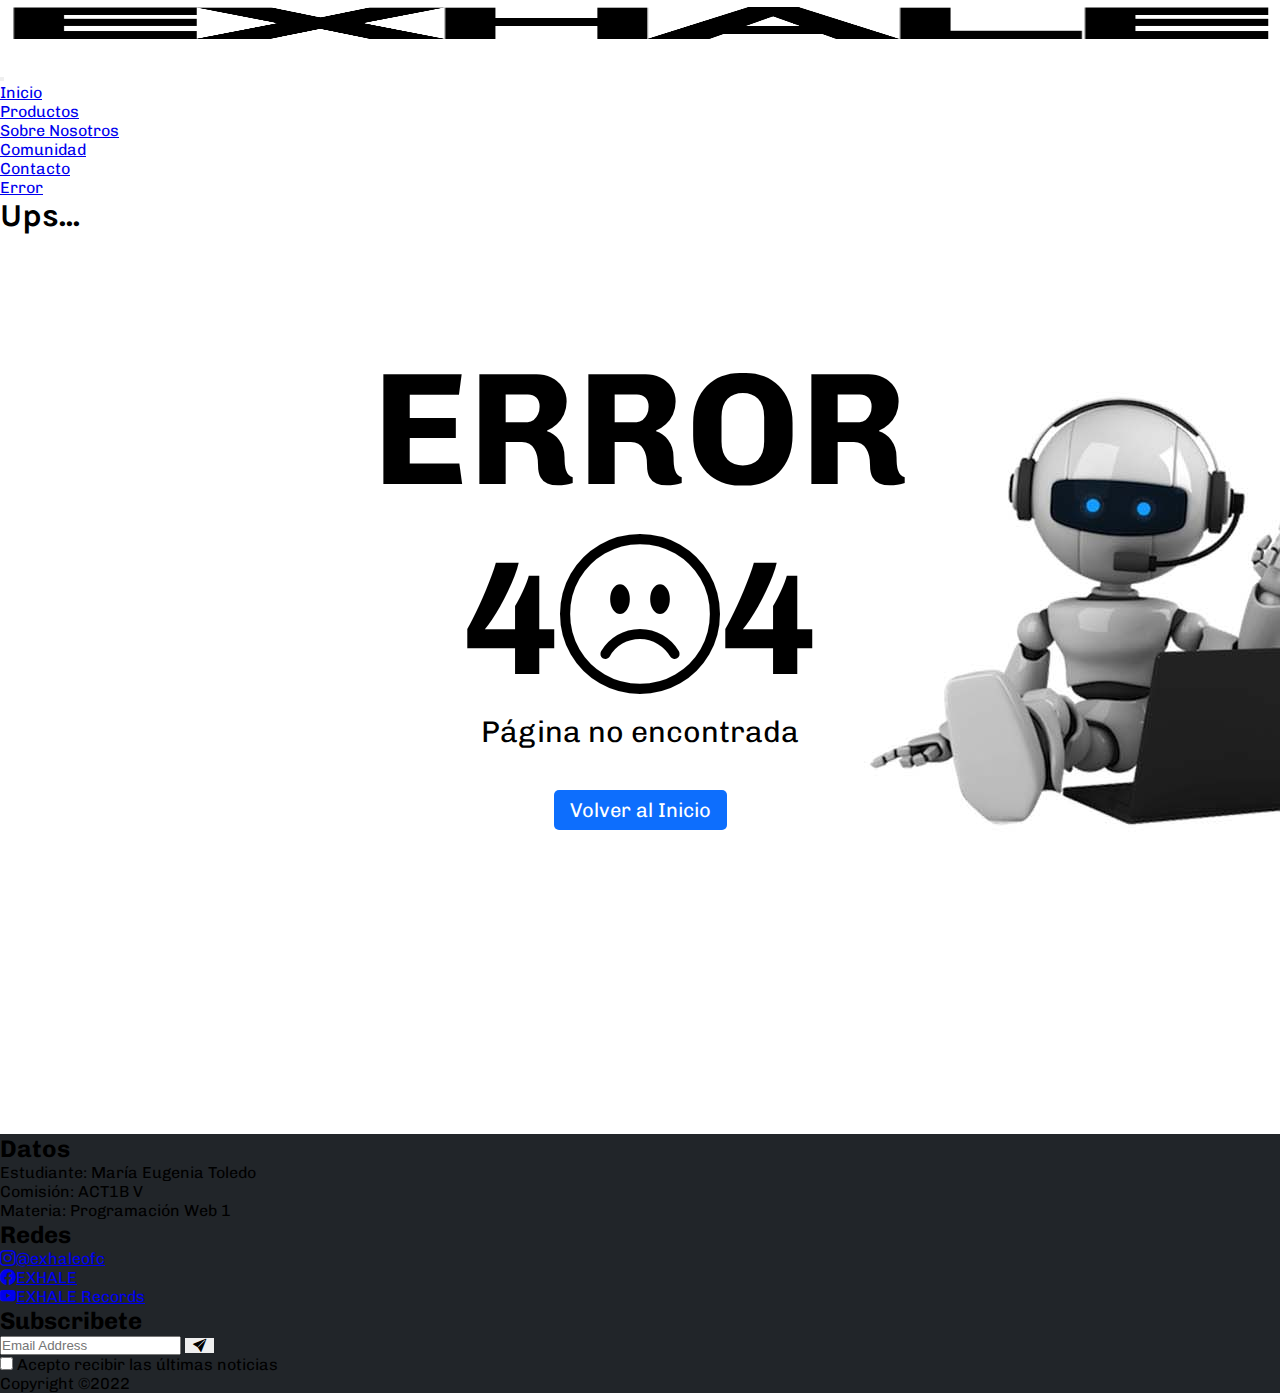
<file: error404.html>
<!DOCTYPE html>
<html lang="es">
    <head>
    <meta charset="UTF-8">
    <meta http-equiv="X-UA-Compatible" content="IE=edge">
    <meta name="viewport" content="width=device-width, initial-scale=1.0">
    <title>EXHALE</title>
    <link href="https://cdn.jsdelivr.net/npm/bootstrap@5.2.0-beta1/dist/css/bootstrap.min.css" rel="stylesheet" integrity="sha384-0evHe/X+R7YkIZDRvuzKMRqM+OrBnVFBL6DOitfPri4tjfHxaWutUpFmBp4vmVor" crossorigin="anonymous">
    <link rel="preconnect" href="https://fonts.googleapis.com">
    <link rel="preconnect" href="https://fonts.gstatic.com" crossorigin>
    <link href="https://fonts.googleapis.com/css2?family=Chivo&family=Karla:wght@700&family=Open+Sans:wght@300&display=swap" rel="stylesheet">
    <link rel="stylesheet" href="https://cdn.jsdelivr.net/npm/bootstrap-icons@1.9.1/font/bootstrap-icons.css">
    <link href="imagenes/favicon.ico" rel="icon" type="image/x-icon">
    <link rel="stylesheet" href="https://cdn.jsdelivr.net/npm/@fancyapps/ui@4.0/dist/fancybox.css">
    <link rel="stylesheet" href="css/estilos.css" type="text/css">
    </head>
    <body>
        
        <nav class="navbar navbar-expand-lg bg-light sticky-top shadow">
            <div class="container-fluid ">
              <a class="navbar-brand" href="#"><img src="imagenes/exhale.png" alt="logo" width="240" height="60"></a>
              <button class="navbar-toggler" type="button" data-bs-toggle="collapse" data-bs-target="#navbarNav" aria-controls="navbarNav" aria-expanded="false" aria-label="Toggle navigation">
                <span class="navbar-toggler-icon "></span>
              </button>
              <div class="collapse navbar-collapse " id="navbarNav">
                <ul class="navbar-nav">
                  <li class="nav-item">
                    <a class="nav-link "  href="index.html">Inicio</a>
                  </li>
                  <li class="nav-item">
                    <a class="nav-link "  href="productos.html">Productos</a>
                  </li>
                  <li class="nav-item">
                    <a class="nav-link " href="sobrenosotros.html">Sobre Nosotros</a>
                  </li>
                  <li class="nav-item">
                    <a class="nav-link  " aria-current="page" href="comunidad.html">Comunidad</a>
                  </li>
                  <li class="nav-item">
                    <a class="nav-link  " href="contacto.html">Contacto</a>
                  </li>
                  <li class="nav-item">
                    <a class="nav-link active " href="error404.html">Error</a>
                  </li>
                  
                </ul>
              </div>
            </div>
          </nav>

    <header class="p-2 p-md-3 p-lg-5 bg-dark text-light">
        
      <div class="container">
        <h1 class="text-center p-3">Ups...</h1>
        

      </div>

    </header>

   <main>
    <section>
          <div class="error text-center container-fluid py-3 py-md-4">
            <h2 class="p-3">ERROR <br> 4<i class="bi bi-emoji-frown"></i>4</h2>
            <p>Página no encontrada</p>
            <a href="index.html">Volver al Inicio</a>

          </div>
    </section>
   </main>
    

   <footer class="container-fluid  bg-darktext-center  text-lg-start  pt-4 text-light">
    <div class="container p-4">
      <div class="row">
        <div class="col-lg-4 col-md-6 mb-4 mb-lg-0">
            <h2 class=" mb-4">Datos</h2>
            <ul class="lh-sm">
            <li class="text-light"><span class="fw-bold">Estudiante:</span> María Eugenia Toledo</li>
            <li class="text-light"><span class="fw-bold">Comisión:</span> ACT1B V</li>
            <li class="text-light"><span class="fw-bold">Materia:</span> Programación Web 1</li>
          </ul>
        </div>

        <div class="col-lg-4 col-md-6 mb-4">
            <h2 class="mb-4">Redes</h2>
            <ul  class="  alig-items-center">
            <li>
              <a href="https://www.instagram.com/exhaleofc" target="_blank" class="text-decoration-none text-light">
              <i class="bi bi-instagram me-2"></i>@exhaleofc</a>
            </li>

            <li >
              <a href="https://www.facebook.com/EXHALEbyamelielens" target="_blank" class="text-decoration-none text-light">
                <i class="bi bi-facebook me-2"></i>EXHALE</a>
            </li>
            <li>
              <a href="https://www.youtube.com/c/EXHALEofc" target="_blank" class="text-decoration-none text-light">
                <i class="bi bi-youtube me-2"></i>EXHALE Records</a>
            </li>
          </ul>

        </div>
        <div class="col-lg-4 col-md-6">
          <h2>Subscribete</h2>
          <form action="#" method="post">
            <div class="d-flex">
              <input type="email" class="form-control" placeholder="Email Address">
              <button type="submit" class="border-0 rounded-right btn btn-primary">
                <i class="bi bi-send-fill p-2"></i>
                
              </button> 
            </div>
            <div class="mt-2 check">
              <input class="form-check-input" type="checkbox" id="check" >
              <label class="form-check-label text-light d-inline-block " for="check">
                Acepto recibir las últimas noticias
              </label>
            </div>
          </form>
        </div>
       </div>
    </div>
    <div class="text-center p-3 border-top border-white">
      <p class= "text-center text-light  p-1" >Copyright ©2022</p>
    </div>
  </footer>



        <script src="https://cdn.jsdelivr.net/npm/@fancyapps/ui@4.0/dist/fancybox.umd.js"></script>
        <script src="https://cdn.jsdelivr.net/npm/bootstrap@5.2.0-beta1/dist/js/bootstrap.bundle.min.js" integrity="sha384-pprn3073KE6tl6bjs2QrFaJGz5/SUsLqktiwsUTF55Jfv3qYSDhgCecCxMW52nD2" crossorigin="anonymous"></script>
    </body>

    </html>
</file>
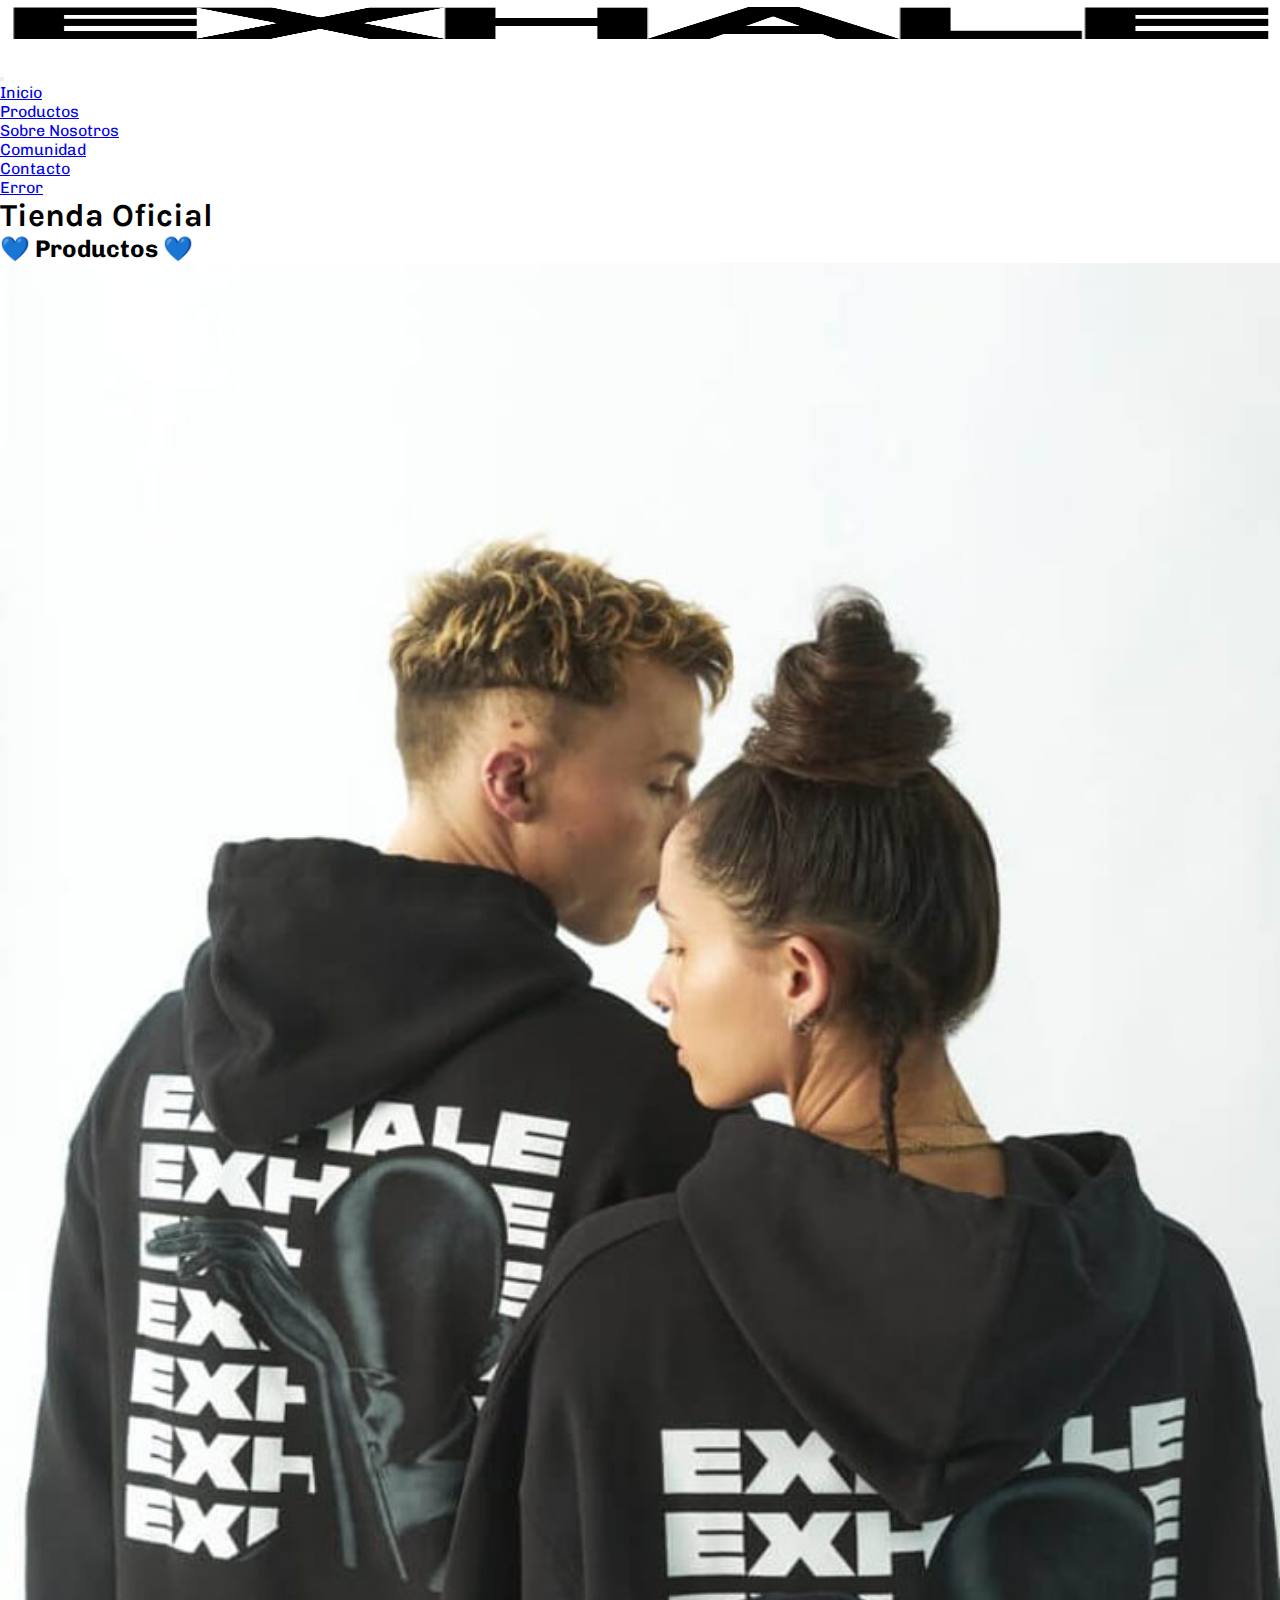
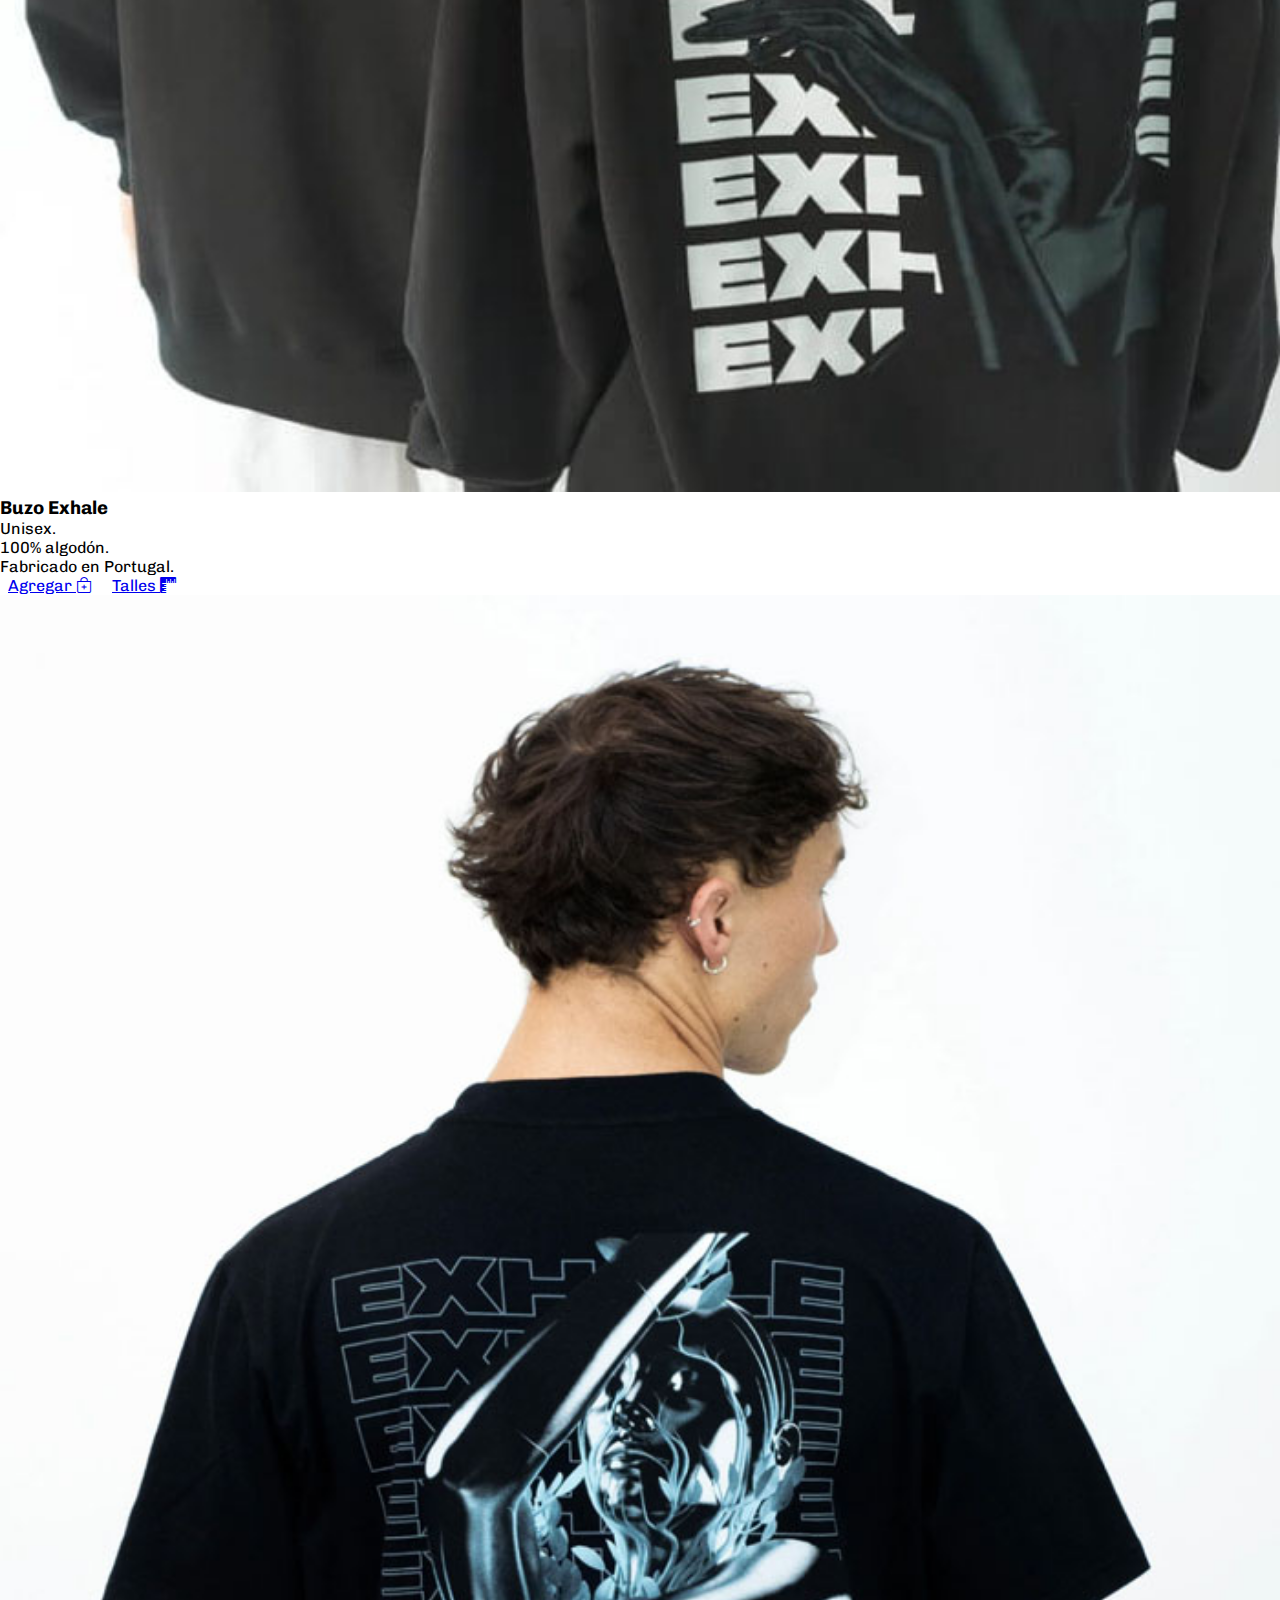
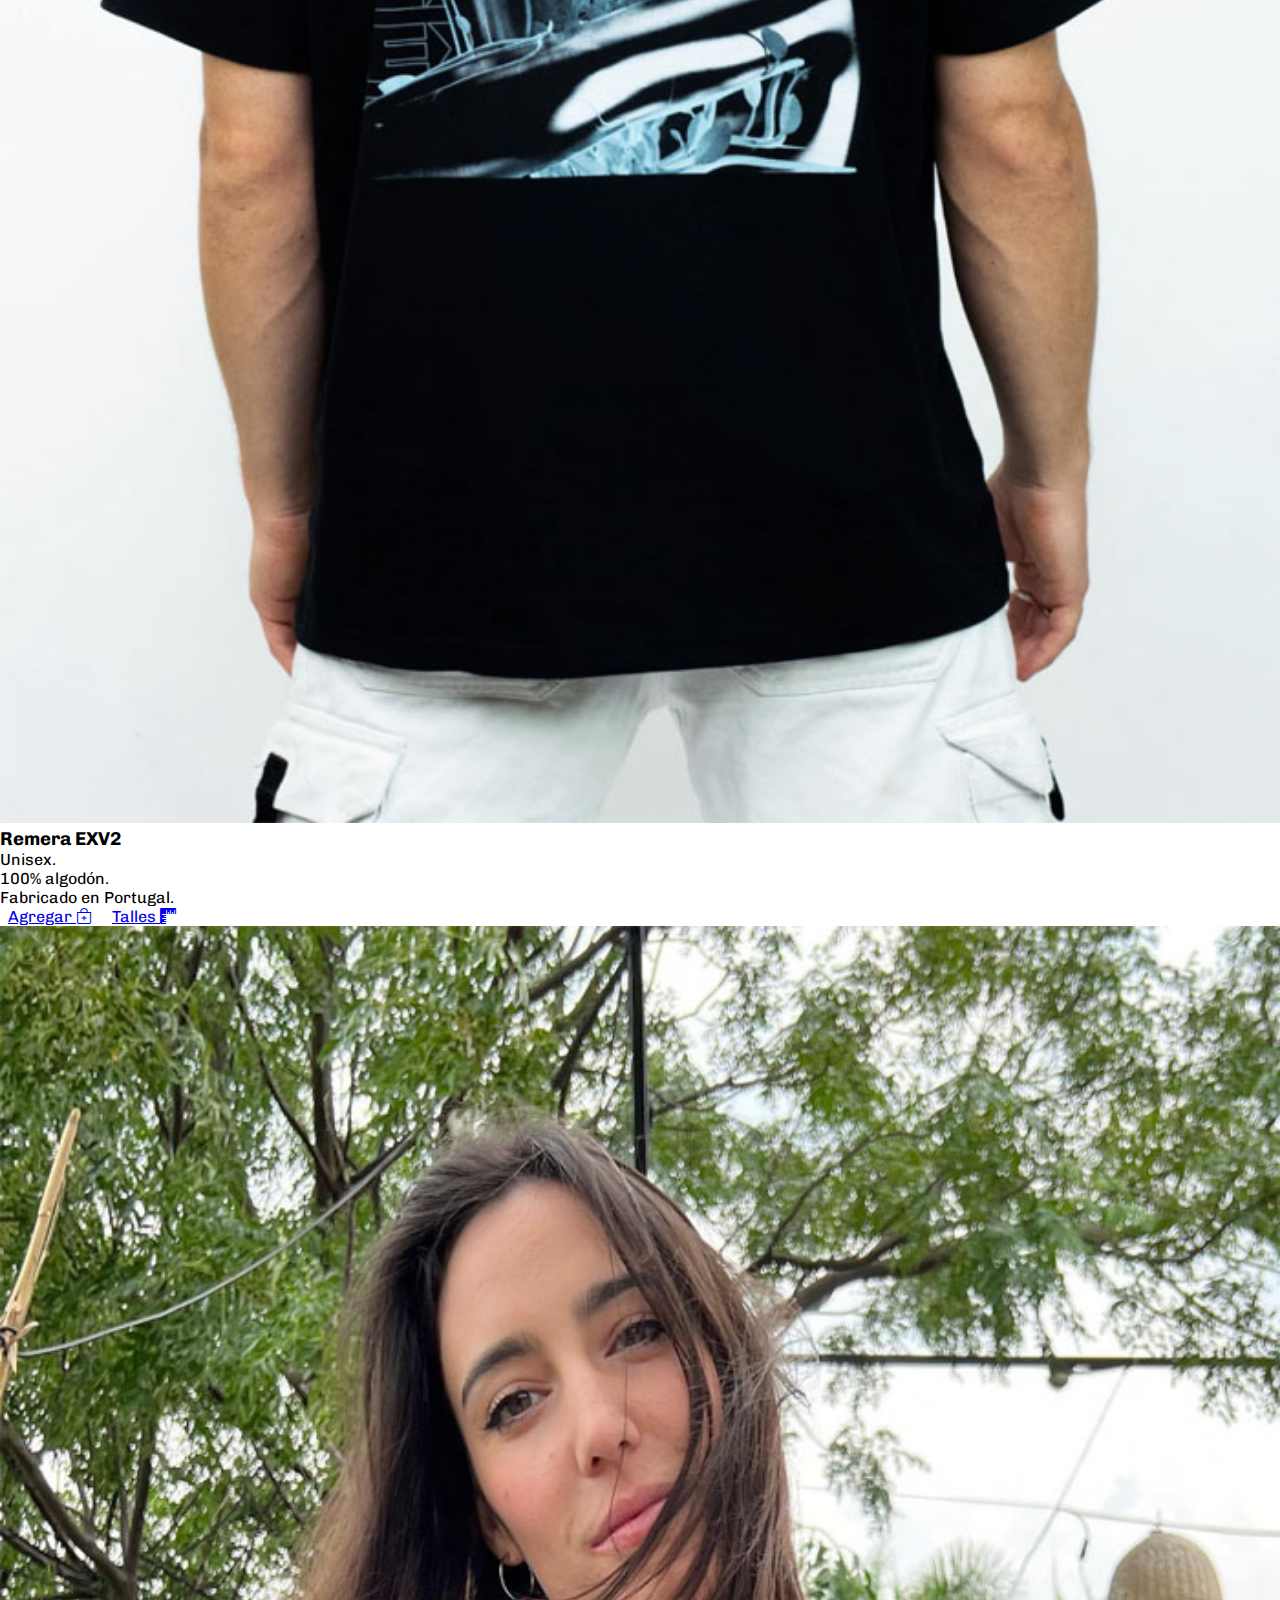
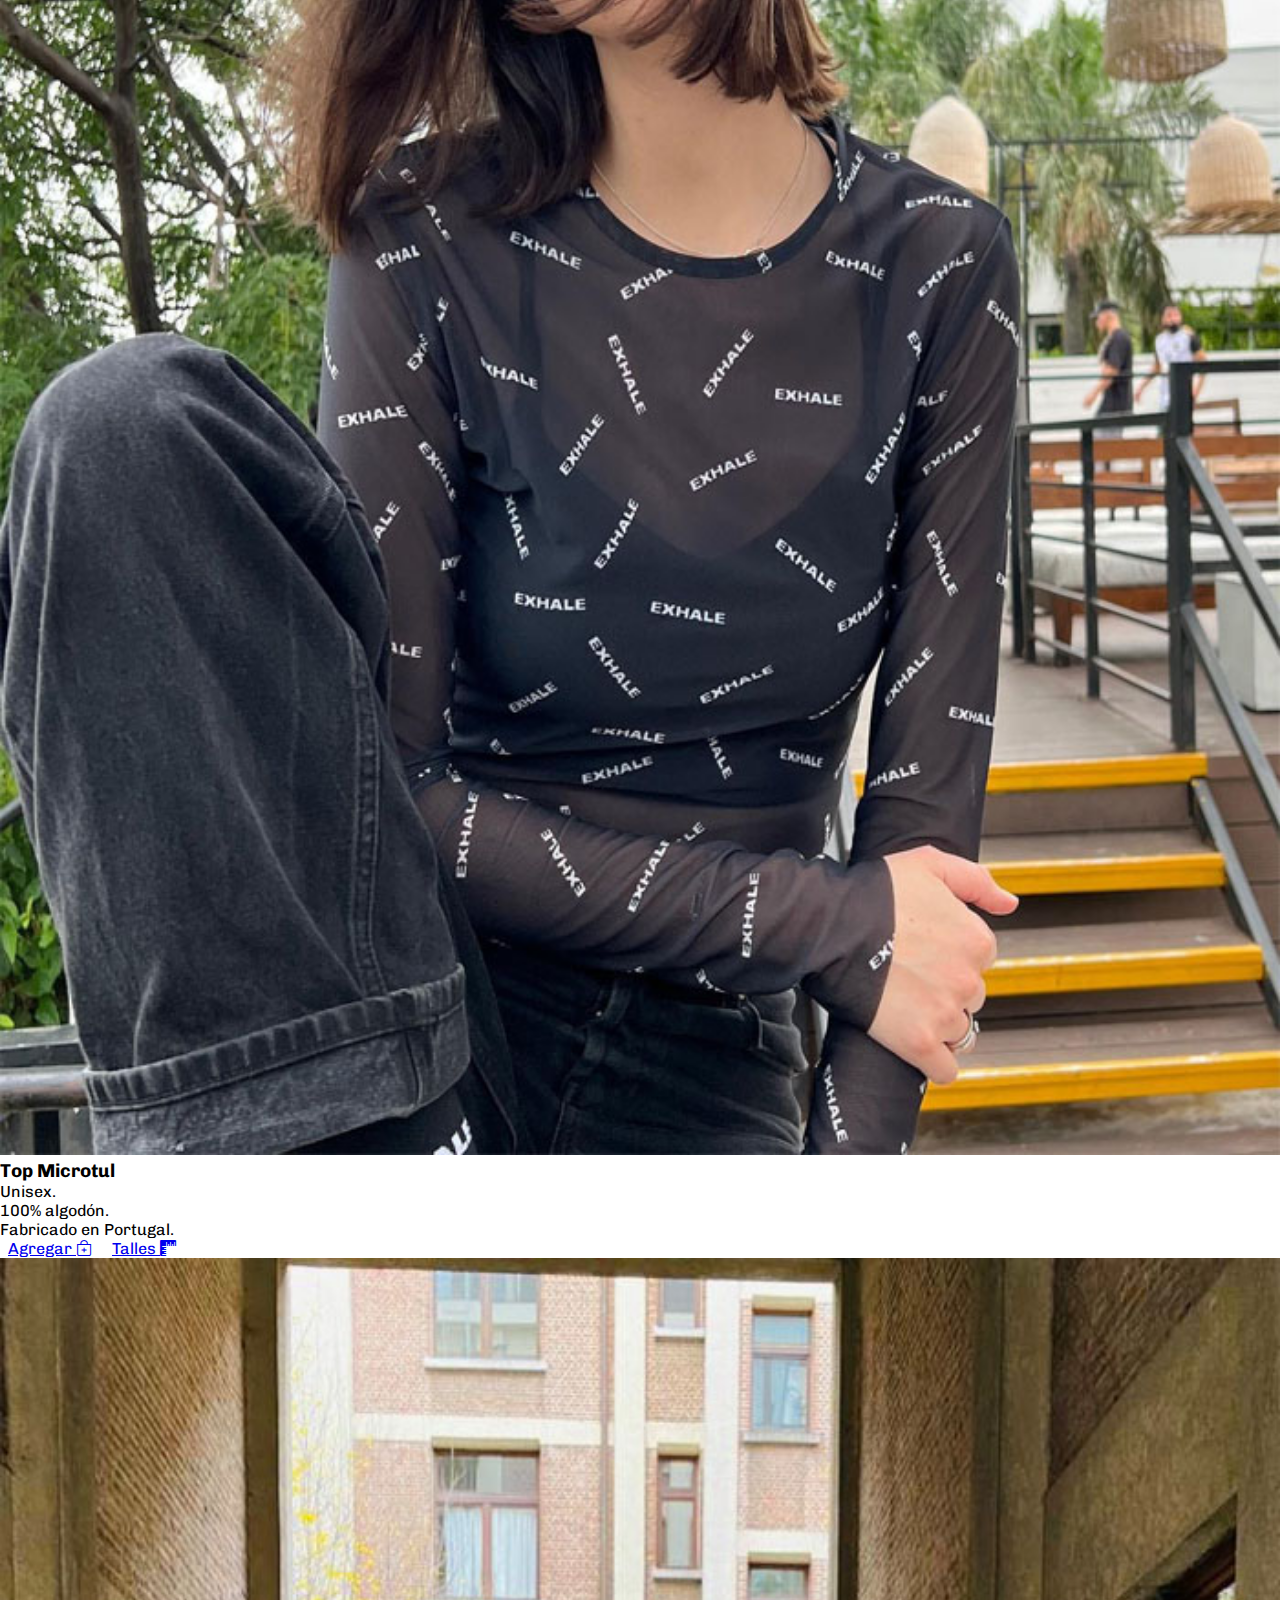
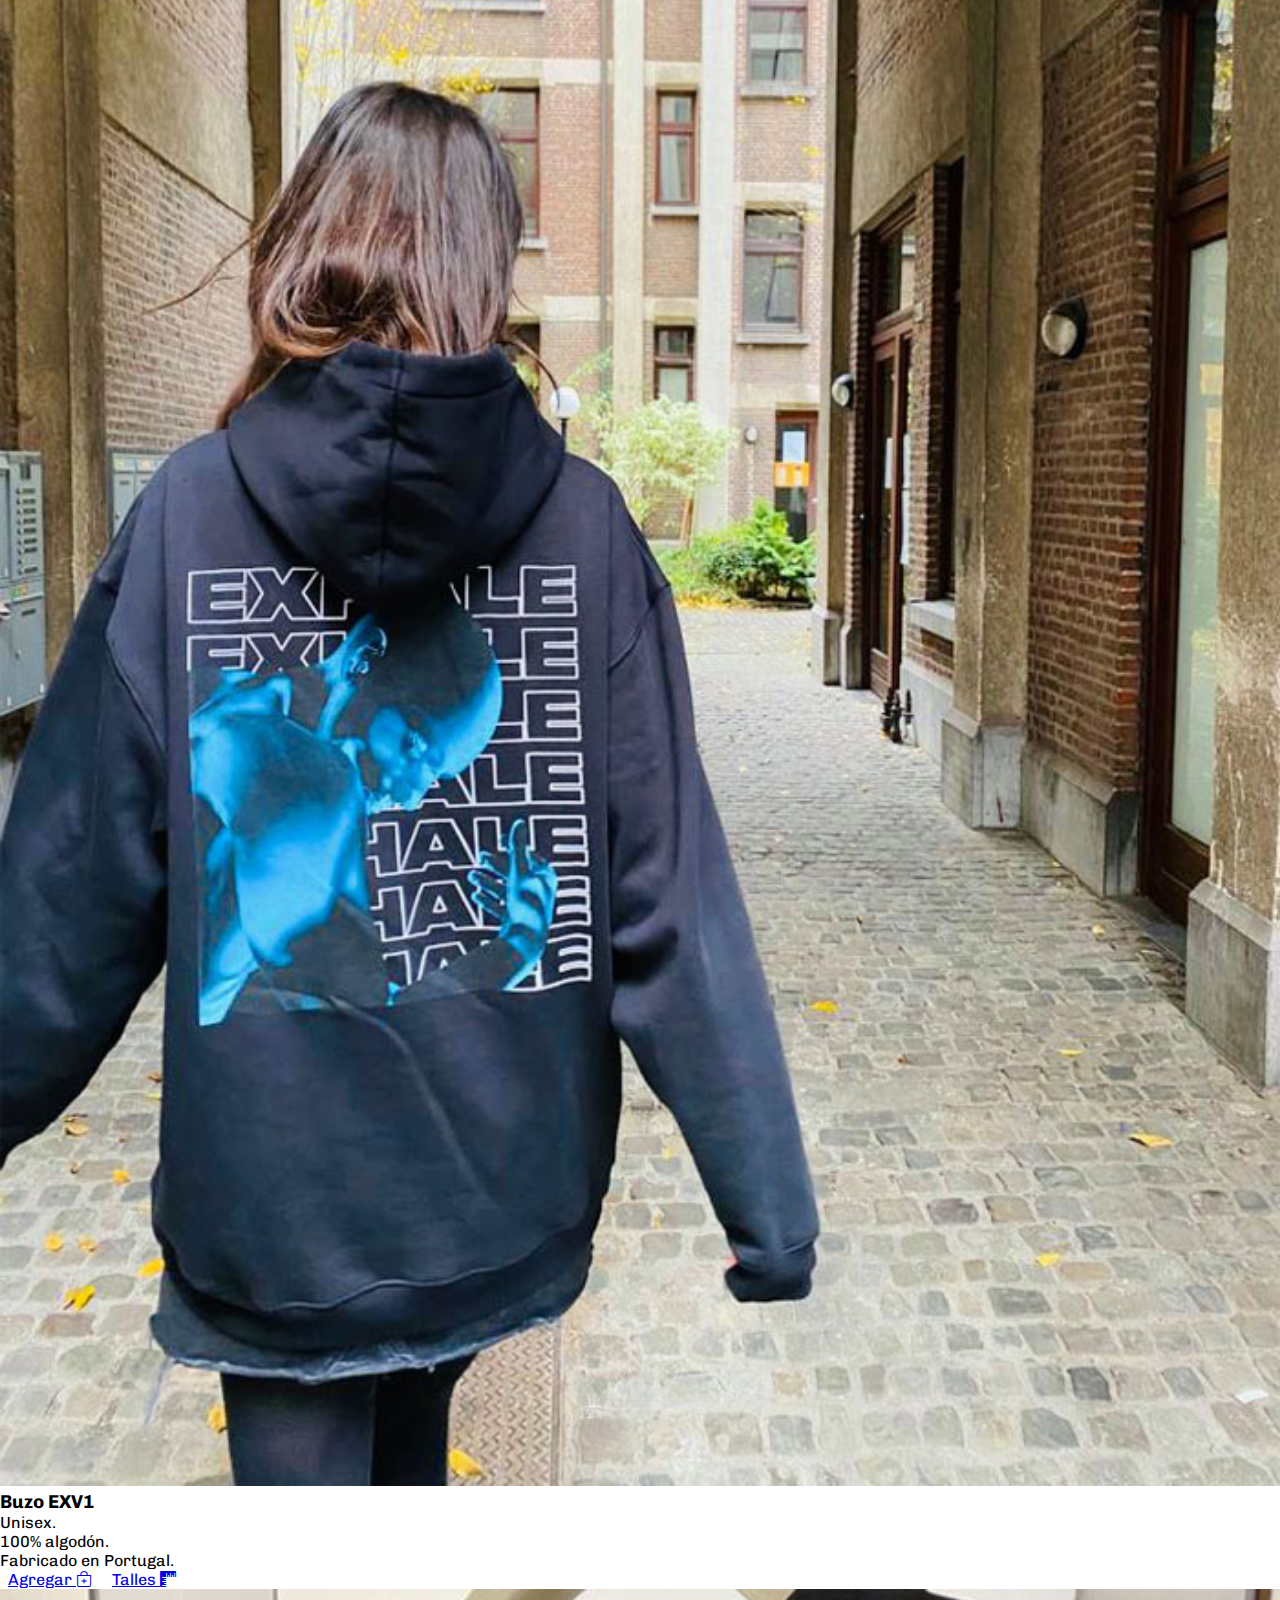
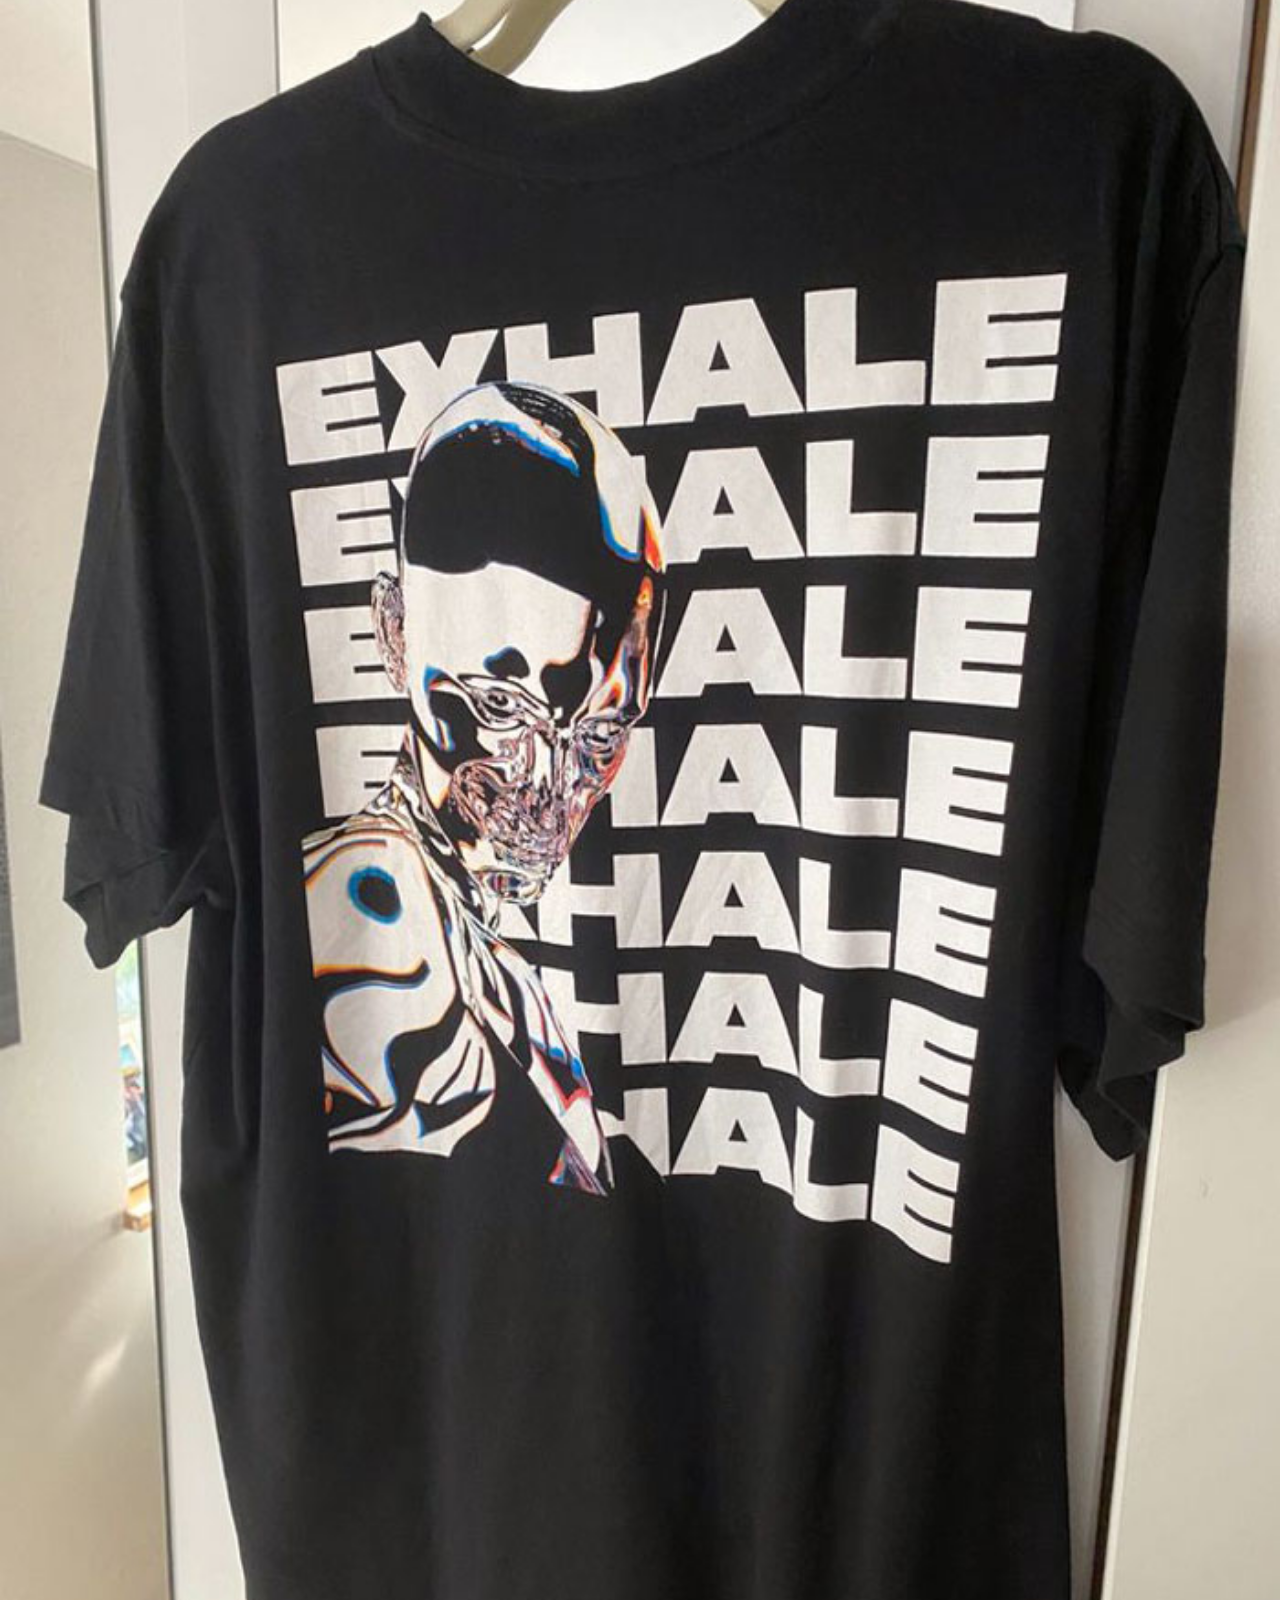
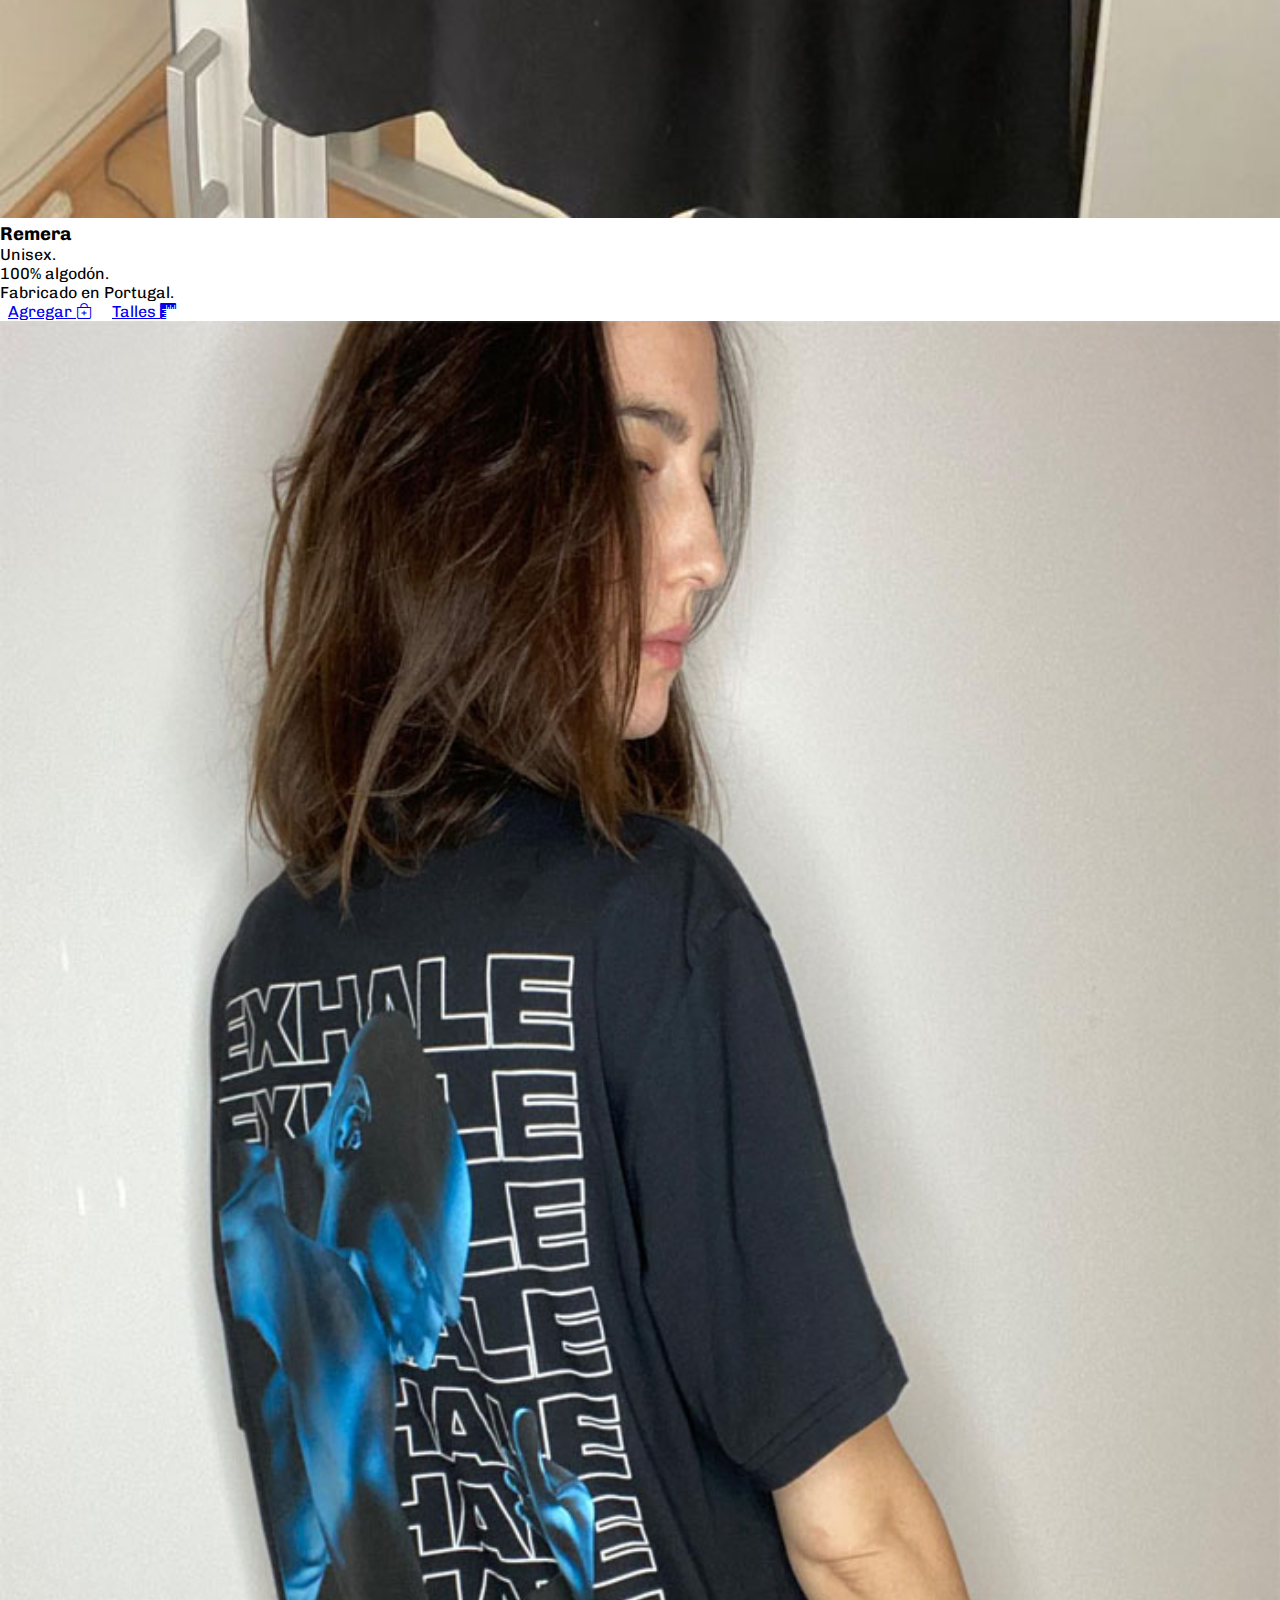
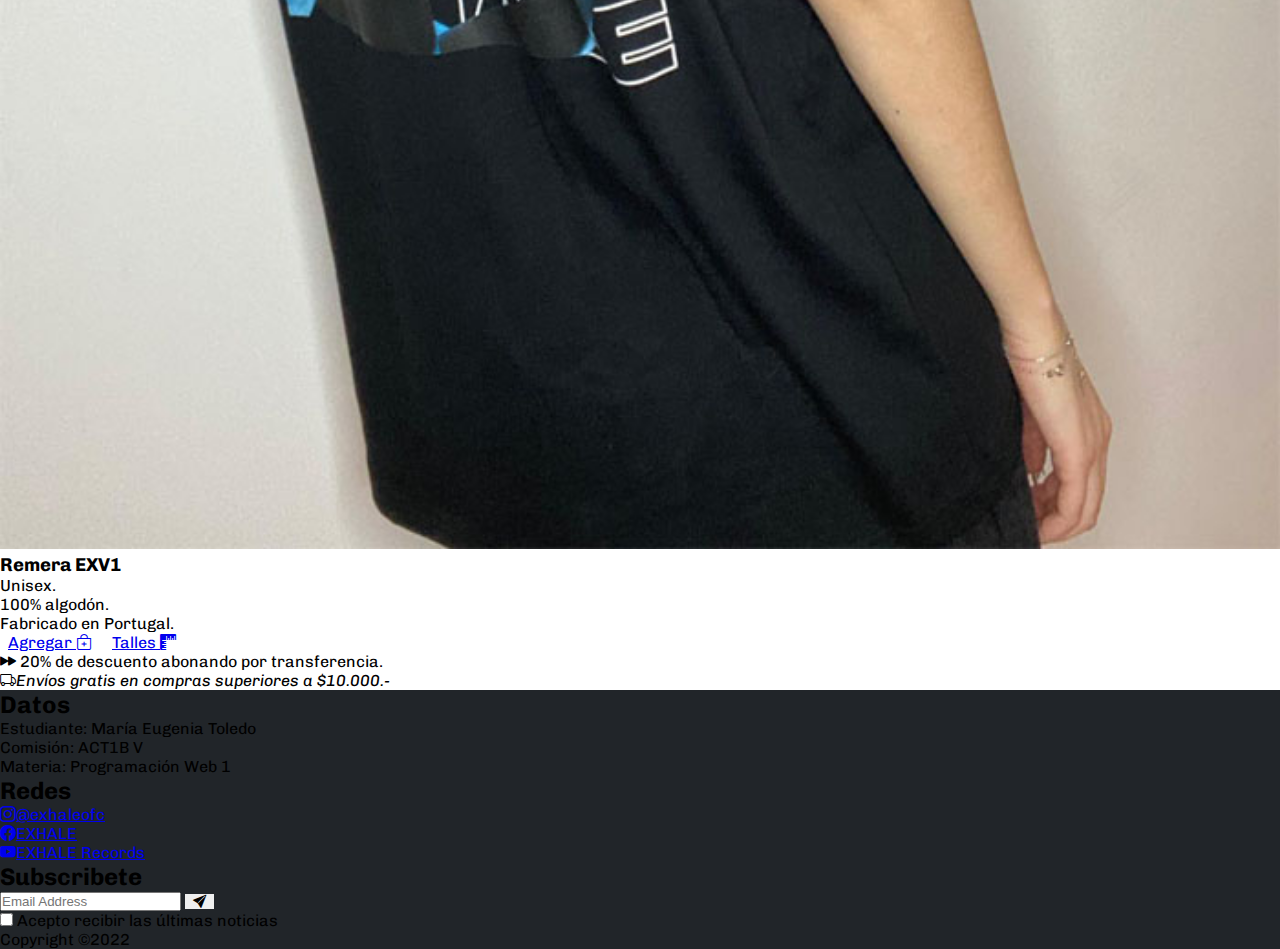
<file: productos.html>
<!DOCTYPE html>
<html lang="es">
    <head>
    <meta charset="UTF-8">
    <meta http-equiv="X-UA-Compatible" content="IE=edge">
    <meta name="viewport" content="width=device-width, initial-scale=1.0">
    <title>EXHALE</title>
    <link href="https://cdn.jsdelivr.net/npm/bootstrap@5.2.0-beta1/dist/css/bootstrap.min.css" rel="stylesheet" integrity="sha384-0evHe/X+R7YkIZDRvuzKMRqM+OrBnVFBL6DOitfPri4tjfHxaWutUpFmBp4vmVor" crossorigin="anonymous">
    <link rel="preconnect" href="https://fonts.googleapis.com">
    <link rel="preconnect" href="https://fonts.gstatic.com" crossorigin>
    <link href="https://fonts.googleapis.com/css2?family=Chivo&family=Karla:wght@700&family=Open+Sans:wght@300&display=swap" rel="stylesheet">
    <link rel="stylesheet" href="https://cdn.jsdelivr.net/npm/bootstrap-icons@1.9.1/font/bootstrap-icons.css">
    <link href="imagenes/favicon.ico" rel="icon" type="image/x-icon">
    <link rel="stylesheet" href="css/estilos.css" type="text/css">
    </head>
    <body>
        
        <nav class="navbar navbar-expand-lg bg-light sticky-top shadow">
            <div class="container-fluid ">
              <a class="navbar-brand" href="#"><img src="imagenes/exhale.png" alt="logo" width="240" height="60"></a>
              <button class="navbar-toggler" type="button" data-bs-toggle="collapse" data-bs-target="#navbarNav" aria-controls="navbarNav" aria-expanded="false" aria-label="Toggle navigation">
                <span class="navbar-toggler-icon "></span>
              </button>
              <div class="collapse navbar-collapse " id="navbarNav">
                <ul class="navbar-nav">
                  <li class="nav-item">
                    <a class="nav-link "  href="index.html">Inicio</a>
                  </li>
                  <li class="nav-item">
                    <a class="nav-link active " aria-current="page" href="productos.html">Productos</a>
                  </li>
                  <li class="nav-item">
                    <a class="nav-link " href="sobrenosotros.html">Sobre Nosotros</a>
                  </li>
                  <li class="nav-item">
                    <a class="nav-link " href="comunidad.html">Comunidad</a>
                  </li>
                  <li class="nav-item">
                    <a class="nav-link " href="contacto.html">Contacto</a>
                  </li>
                  <li class="nav-item">
                    <a class="nav-link " href="error404.html">Error</a>
                  </li>
                  
                </ul>
              </div>
            </div>
          </nav>

    <header class="p-2 p-md-3 p-lg-5 bg-dark text-light">
        
      <div class="container">
        <h1 class="text-center p-3">Tienda Oficial</h1>
        

      </div>

    </header>
    <main class="container">
        <section>
            <div class="py-3 py-md-4 ">
                <h2 class="text-center p-3 ">💙 Productos 💙</h2>
            </div>
            <div class="row">
				<div class="col-md-4 mt-3" >
					<div class="card">
						<img src="imagenes/buzo1.jpg" class="card-img-top " alt="buzoexhale">
				   		<div class="card-body">
							<h3 class="card-title">Buzo Exhale</h3>
							<ul>
								<li>Unisex.</li>
								<li>100% algodón.</li>
								<li>Fabricado en Portugal.</li>
							</ul>
							<a href="#" class="btn btn-primary ">Agregar <i class="bi bi-bag-plus"></i></a>
							<a href="#" class="btn btn-secondary btn-gradient float-end">Talles <i class="bi bi-rulers"></i></a>
				   		</div>
					</div>
				</div>

				<div class=" col-md-4 mt-3">
					<div class="card">
						<img src="imagenes/remera1.jpg" class="card-img-top" alt="remeraexhale">
						<div class="card-body">
							<h3 class="card-title">Remera EXV2</h3>
							<ul>
								<li>Unisex.</li>
								<li>100% algodón.</li>
								<li>Fabricado en Portugal.</li>
							</ul>
							<a href="#" class="btn btn-primary">Agregar <i class="bi bi-bag-plus"></i></a>
							<a href="#" class="btn btn-secondary btn-gradient float-end">Talles <i class="bi bi-rulers"></i></a>
						</div>
					</div>
				</div>
				<div class=" col-md-4 mt-3" >
					<div class="card">
						<img src="imagenes/microtul.jpg" class="card-img-top" alt="topexhale">
						<div class="card-body">
							<h3 class="card-title">Top Microtul</h3>
							<ul>
								<li>Unisex.</li>
								<li>100% algodón.</li>
								<li>Fabricado en Portugal.</li>
							</ul>
							<a href="#" class="btn btn-primary">Agregar <i class="bi bi-bag-plus"></i></a>
							<a href="#" class="btn btn-secondary btn-gradient float-end">Talles <i class="bi bi-rulers"></i></a>
						</div>
					</div>
				</div>

                <div class="col-md-4 mt-3" >
                    <div class="card">
                        <img src="imagenes/buzo2.jpg" class="card-img-top" alt="buzoexhale">
                        <div class="card-body">
                        	<h3 class="card-title">Buzo EXV1</h3>
                        	<ul>
								<li>Unisex.</li>
								<li>100% algodón.</li>
								<li>Fabricado en Portugal.</li>
							</ul>
                            <a href="#" class="btn btn-primary">Agregar <i class="bi bi-bag-plus"></i></a>
                            <a href="#" class="btn btn-secondary btn-gradient float-end">Talles <i class="bi bi-rulers"></i></a>
                        </div>
                    </div>
                </div>

				<div class="col-md-4 mt-3">
					<div class="card">
						<img src="imagenes/remera2.jpg" class="card-img-top" alt="remeraexhale">
						<div class="card-body">
							<h3 class="card-title">Remera</h3>
							<ul>
								<li>Unisex.</li>
								<li>100% algodón.</li>
								<li>Fabricado en Portugal.</li>
							</ul>
							<a href="#" class="btn btn-primary">Agregar <i class="bi bi-bag-plus"></i></a>
							<a href="#" class="btn btn-secondary btn-gradient float-end">Talles <i class="bi bi-rulers"></i></a>
						</div>
					</div>
				</div>

				<div class="col-md-4 mt-3" >
					<div class="card">
						<img src="imagenes/remera3.jpg" class="card-img-top" alt="remeraexhale">
						<div class="card-body">
							<h3 class="card-title">Remera EXV1</h3>
							<ul>
								<li>Unisex.</li>
								<li>100% algodón.</li>
								<li>Fabricado en Portugal.</li>
							</ul>
							<a href="#" class="btn btn-primary">Agregar <i class="bi bi-bag-plus"></i></a>
							<a href="#" class="btn btn-secondary btn-gradient float-end">Talles <i class="bi bi-rulers"></i></a>
						</div>
					</div>
				</div>
            </div>
            <div class="col-md-12">
            	<p class="h2 text-center mt-5"><i class="bi bi-fast-forward-fill"></i> 20% de descuento abonando por transferencia.</p>
            	<p class="h2 text-center mb-5"><i class="bi bi-truck">Envíos gratis en compras superiores a $10.000.-</i></p>
            </div>
        </section>

    </main>


    <footer class="container-fluid  bg-darktext-center  text-lg-start  mt-xl-5 pt-4 text-light">
		<div class="container p-4">
			<div class="row">
				<div class="col-lg-4 col-md-6 mb-4 mb-lg-0">
			  		<h2 class=" mb-4">Datos</h2>
			  		<ul class="lh-sm">
						<li class="text-light"><span class="fw-bold">Estudiante:</span> María Eugenia Toledo</li>
						<li class="text-light"><span class="fw-bold">Comisión:</span> ACT1B V</li>
						<li class="text-light"><span class="fw-bold">Materia:</span> Programación Web 1</li>
					</ul>
				</div>

				<div class="col-lg-4 col-md-6 mb-4">
			  		<h2 class="mb-4">Redes</h2>
			  		<ul  class="  alig-items-center">
						<li>
							<a href="https://www.instagram.com/exhaleofc" target="_blank" class="text-decoration-none text-light">
							<i class="bi bi-instagram me-2"></i>@exhaleofc</a>
						</li>

						<li >
							<a href="https://www.facebook.com/EXHALEbyamelielens" target="_blank" class="text-decoration-none text-light">
				  			<i class="bi bi-facebook me-2"></i>EXHALE</a>
						</li>
						<li>
							<a href="https://www.youtube.com/c/EXHALEofc" target="_blank" class="text-decoration-none text-light">
				  			<i class="bi bi-youtube me-2"></i>EXHALE Records</a>
						</li>
					</ul>

				</div>
				<div class="col-lg-4 col-md-6">
					<h2>Subscribete</h2>
					<form action="#" method="post">
						<div class="d-flex">
							<input type="email" class="form-control" placeholder="Email Address">
							<button type="submit" class="border-0 rounded-right btn btn-primary">
								<i class="bi bi-send-fill p-2"></i>
								
							</button> 
						</div>
						<div class="mt-2 check">
							<input class="form-check-input" type="checkbox" id="check" >
							<label class="form-check-label text-light d-inline-block " for="check">
								Acepto recibir las últimas noticias
							</label>
						</div>
					</form>
				</div>
		 	</div>
		</div>
		<div class="text-center p-3 border-top border-white">
		  <p class= "text-center text-light  p-1" >Copyright ©2022</p>
		</div>
  </footer>



        <script src="https://cdn.jsdelivr.net/npm/bootstrap@5.2.0-beta1/dist/js/bootstrap.bundle.min.js" integrity="sha384-pprn3073KE6tl6bjs2QrFaJGz5/SUsLqktiwsUTF55Jfv3qYSDhgCecCxMW52nD2" crossorigin="anonymous"></script>
   </body>

   </html>
</file>
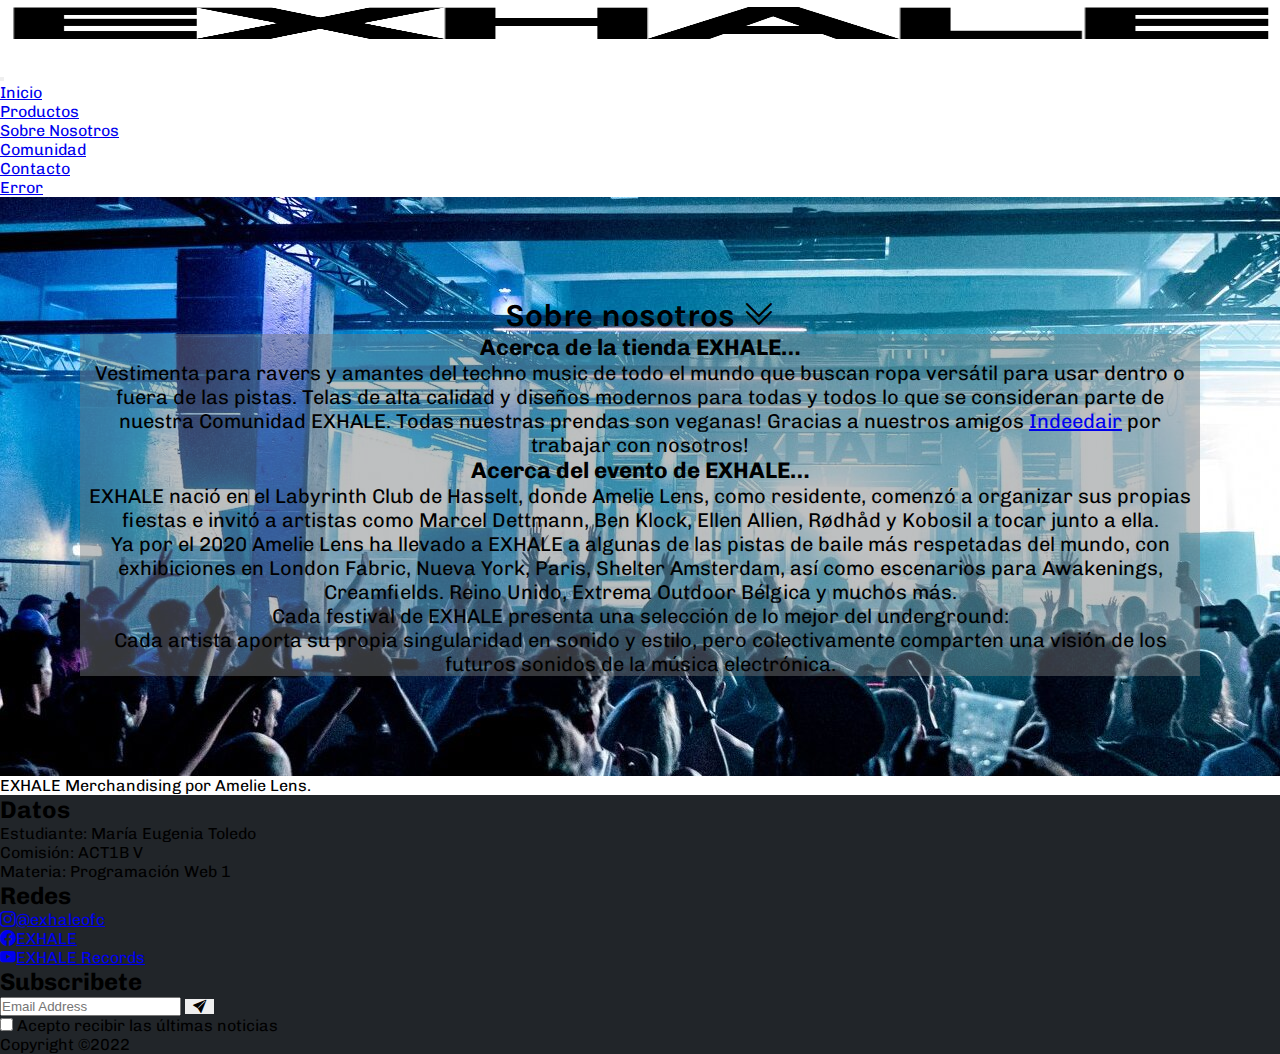
<file: sobrenosotros.html>
<!DOCTYPE html>
<html lang="es">
    <head>
    <meta charset="UTF-8">
    <meta http-equiv="X-UA-Compatible" content="IE=edge">
    <meta name="viewport" content="width=device-width, initial-scale=1.0">
    <title>EXHALE</title>
    <link href="https://cdn.jsdelivr.net/npm/bootstrap@5.2.0-beta1/dist/css/bootstrap.min.css" rel="stylesheet" integrity="sha384-0evHe/X+R7YkIZDRvuzKMRqM+OrBnVFBL6DOitfPri4tjfHxaWutUpFmBp4vmVor" crossorigin="anonymous">
    <link rel="preconnect" href="https://fonts.googleapis.com">
    <link rel="preconnect" href="https://fonts.gstatic.com" crossorigin>
    <link href="https://fonts.googleapis.com/css2?family=Chivo&family=Karla:wght@700&family=Open+Sans:wght@300&display=swap" rel="stylesheet">
    <link rel="stylesheet" href="https://cdn.jsdelivr.net/npm/bootstrap-icons@1.9.1/font/bootstrap-icons.css">
    <link href="imagenes/favicon.ico" rel="icon" type="image/x-icon">
    <link rel="stylesheet" href="css/estilos.css" type="text/css">
    </head>
    <body>
        
        <nav class="navbar navbar-expand-lg bg-light sticky-top shadow">
            <div class="container-fluid ">
              <a class="navbar-brand" href="#"><img src="imagenes/exhale.png" alt="logo" width="240" height="60"></a>
              <button class="navbar-toggler" type="button" data-bs-toggle="collapse" data-bs-target="#navbarNav" aria-controls="navbarNav" aria-expanded="false" aria-label="Toggle navigation">
                <span class="navbar-toggler-icon "></span>
              </button>
              <div class="collapse navbar-collapse " id="navbarNav">
                <ul class="navbar-nav">
                  <li class="nav-item">
                    <a class="nav-link "  href="index.html">Inicio</a>
                  </li>
                  <li class="nav-item">
                    <a class="nav-link "  href="productos.html">Productos</a>
                  </li>
                  <li class="nav-item">
                    <a class="nav-link active" aria-current="page" href="sobrenosotros.html">Sobre Nosotros</a>
                  </li>
                  <li class="nav-item">
                    <a class="nav-link " href="comunidad.html">Comunidad</a>
                  </li>
                  <li class="nav-item">
                    <a class="nav-link " href="contacto.html">Contacto</a>
                  </li>
                  <li class="nav-item">
                    <a class="nav-link " href="error404.html">Error</a>
                  </li>
                  
                </ul>
              </div>
            </div>
          </nav>

    <header class="portada container-fluid">
        
      <div class="  d-flex justify-content-center">
        <h1 class="text-center p-3 mt-3 text-light bg-dark bg-gradient rounded">Sobre nosotros <i class="bi bi-chevron-double-down"></i></h1>
       </div>
       <section class="h-100 py-3 py-md-5 d-flex justify-content-center">
        <div id="portada" class="p-2  text-light">
        	<h2 >Acerca de la tienda EXHALE…</h2>
             <p>Vestimenta para ravers y amantes del techno music de todo el mundo que buscan ropa versátil para usar dentro o fuera de las pistas. Telas de alta calidad y diseños modernos para todas y todos lo que se consideran parte de nuestra Comunidad EXHALE. Todas nuestras prendas son veganas! Gracias a nuestros amigos 
             <span class="fw-bold"><a href="https://www.ineedair.co/" target="_blank" class=" text-light"> Indeedair</a></span> por trabajar con nosotros!</p>
             
			<h2>Acerca del evento de EXHALE…</h2>
              <p>EXHALE nació en el Labyrinth Club de Hasselt, donde Amelie Lens, como residente, comenzó a organizar sus propias fiestas e invitó a artistas como Marcel Dettmann, Ben Klock, Ellen Allien, Rødhåd y Kobosil a tocar junto a ella.</p>
              
              <p>Ya por el 2020 Amelie Lens ha llevado a EXHALE a algunas de las pistas de baile más respetadas del mundo, con exhibiciones en London Fabric, Nueva York, Paris, Shelter Amsterdam, así como escenarios para Awakenings, Creamfields. Reino Unido, Extrema Outdoor Bélgica y muchos más.</p>
			<p>Cada festival de EXHALE presenta una selección de lo mejor del underground:</p>
              
              <p>Cada artista aporta su propia singularidad en sonido y estilo, pero colectivamente comparten una visión de los futuros sonidos de la música electrónica. 
              </p>
         </div>
       </section>
      
    </header>
    <main class="container">
      <div class="container py-3 py-md-4 ">
        <p class="text-center p-3 h3">EXHALE Merchandising por Amelie Lens.</p>
      </div>
    </main>

    <footer class="container-fluid  bg-darktext-center  text-lg-start  mt-xl-5 pt-4 text-light">
      <div class="container p-4">
        <div class="row">
          <div class="col-lg-4 col-md-6 mb-4 mb-lg-0">
              <h2 class=" mb-4">Datos</h2>
              <ul class="lh-sm">
              <li class="text-light"><span class="fw-bold">Estudiante:</span> María Eugenia Toledo</li>
              <li class="text-light"><span class="fw-bold">Comisión:</span> ACT1B V</li>
              <li class="text-light"><span class="fw-bold">Materia:</span> Programación Web 1</li>
            </ul>
          </div>
  
          <div class="col-lg-4 col-md-6 mb-4">
              <h2 class="mb-4">Redes</h2>
              <ul  class="  alig-items-center">
              <li>
                <a href="https://www.instagram.com/exhaleofc" target="_blank" class="text-decoration-none text-light">
                <i class="bi bi-instagram me-2"></i>@exhaleofc</a>
              </li>
  
              <li >
                <a href="https://www.facebook.com/EXHALEbyamelielens" target="_blank" class="text-decoration-none text-light">
                  <i class="bi bi-facebook me-2"></i>EXHALE</a>
              </li>
              <li>
                <a href="https://www.youtube.com/c/EXHALEofc" target="_blank" class="text-decoration-none text-light">
                  <i class="bi bi-youtube me-2"></i>EXHALE Records</a>
              </li>
            </ul>
  
          </div>
          <div class="col-lg-4 col-md-6">
            <h2>Subscribete</h2>
            <form action="#" method="post">
              <div class="d-flex">
                <input type="email" class="form-control" placeholder="Email Address">
                <button type="submit" class="border-0 rounded-right btn btn-primary">
                  <i class="bi bi-send-fill p-2"></i>
                  
                </button> 
              </div>
              <div class="mt-2 check">
                <input class="form-check-input" type="checkbox" id="check" >
                <label class="form-check-label text-light d-inline-block " for="check">
                  Acepto recibir las últimas noticias
                </label>
              </div>
            </form>
          </div>
         </div>
      </div>
      <div class="text-center p-3 border-top border-white">
        <p class= "text-center text-light  p-1" >Copyright ©2022</p>
      </div>
    </footer>



        <script src="https://cdn.jsdelivr.net/npm/bootstrap@5.2.0-beta1/dist/js/bootstrap.bundle.min.js" integrity="sha384-pprn3073KE6tl6bjs2QrFaJGz5/SUsLqktiwsUTF55Jfv3qYSDhgCecCxMW52nD2" crossorigin="anonymous"></script>
    </body>

    </html>
</file>
<file: css/estilos.css>
* {
	margin: 0;
	padding: 0;
	box-sizing: border-box;
}

h1 {
    font-family: "Karla", sans-serif;
}
h4{
    font-family: "Karla", sans-serif;
}
body {
    font-family: 'Chivo', sans-serif;
}
h5 {
    font-family: 'Open Sans', sans-serif;;
}
h2 {
    font-family: 'Chivo', sans-serif;
}
.carousel-indicators [data-bs-target] {
    background-color: rgb(153, 161, 177);
    height: 30px;
    border-radius: 50%;
}

img {
    width: 100%;
}

.sitio {
    padding: 40px 20px;
    
}

main .comunidad ul {
    list-style-type: none;
}
.portada {
    background-color: #212529;
    background-image: url(../imagenes/exhale480x640.jpg);
    background-repeat: no-repeat;
    background-attachment: fixed;
    background-size: cover;
   	height: auto;
    text-align: center;
}

#portada  {
    background-color: #74777a77;
    margin: auto;
    font-size: 0.938rem;
    
}

.btn {
	border: none;
	padding-left: 0.5rem;
	padding-right: 0.5rem
}

footer {
	background: #212529;
}

.datos ul li span {
	font-weight: bold;
}

footer ul {
    list-style-type: none;
}

.check label {
	display: inline-block;
	font-size: 14px;
}




/* ERROR */

.error {
    background:#fff ;
    background-image: url(../imagenes/error404-480x640.jpg);
    background-repeat: no-repeat;
    background-attachment: fixed;
    background-size: cover;
    height: 100vh;
    padding: 40px 10px;
    text-align: center;
}
.error a {
    font-size: 1.25rem;
    padding: 0.5rem 1rem;
    border-radius: 0.3125rem;
    text-decoration: none;
    margin-top: 2em;
    display: inline-block;
    background: #0d6efd;
    color: #fff;
    
}

.error a:focus,
.error a:hover {
    background: #3d639c;
}

.error h2 {
    font-size: 4.375rem;
}

.error p {
    max-width: 450px;
    font-size: 0.938rem;
    margin: auto;
}


@media (min-width:768px) {
    .portada {
        background-image: url(../imagenes/exhale768x1028.jpg);
        padding: 80px 30px;
    }
    .portada p {
        font-size: 1.125rem;
    }
	
	.check label {
	display: inline-block;
	font-size: 16px;
}
	
/*	ERROR */
	
	.error {
        background-image: url(../imagenes/error404-768x1028.jpg);
        padding: 80px 30px;
    }
    .error h2 {
        font-size: 6.25rem;
    }
    .error p {
        font-size: 1.25rem;
    }
    
}

@media (min-width:1024px) {
    .portada {
        background-image: url(../imagenes/exhale1600x900.jpg);
		
        padding: 100px 80px;
    }
    .portada p {
        font-size: 1.25rem;
    }
	
/*	ERROR */
	.error {
        background-image: url(../imagenes/error404-1600x900.jpg);
		background-size: cover;
		background-attachment: fixed;
        padding: 100px 80px;
    }
   
    .error h2 {
        font-size: 10rem;
    }

    .error p {
        font-size: 1.875rem;
    }
}
</file>
